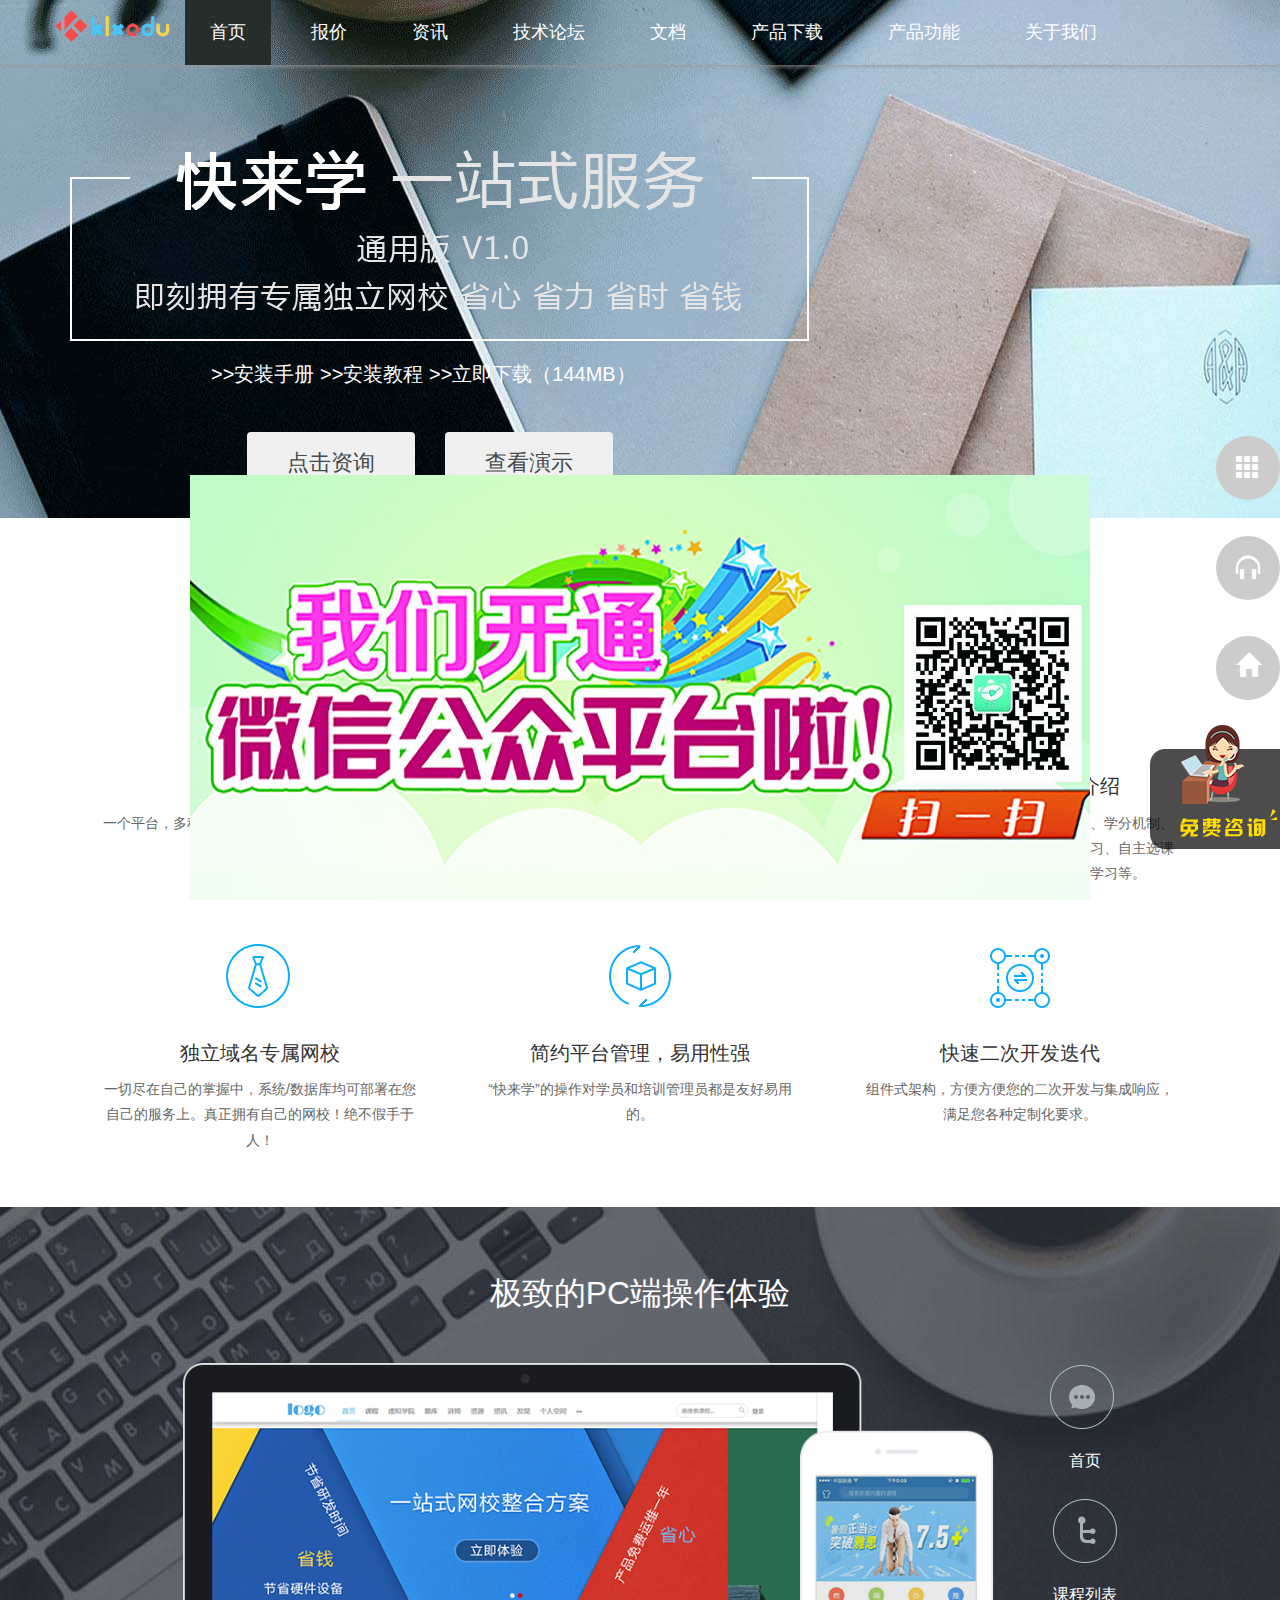
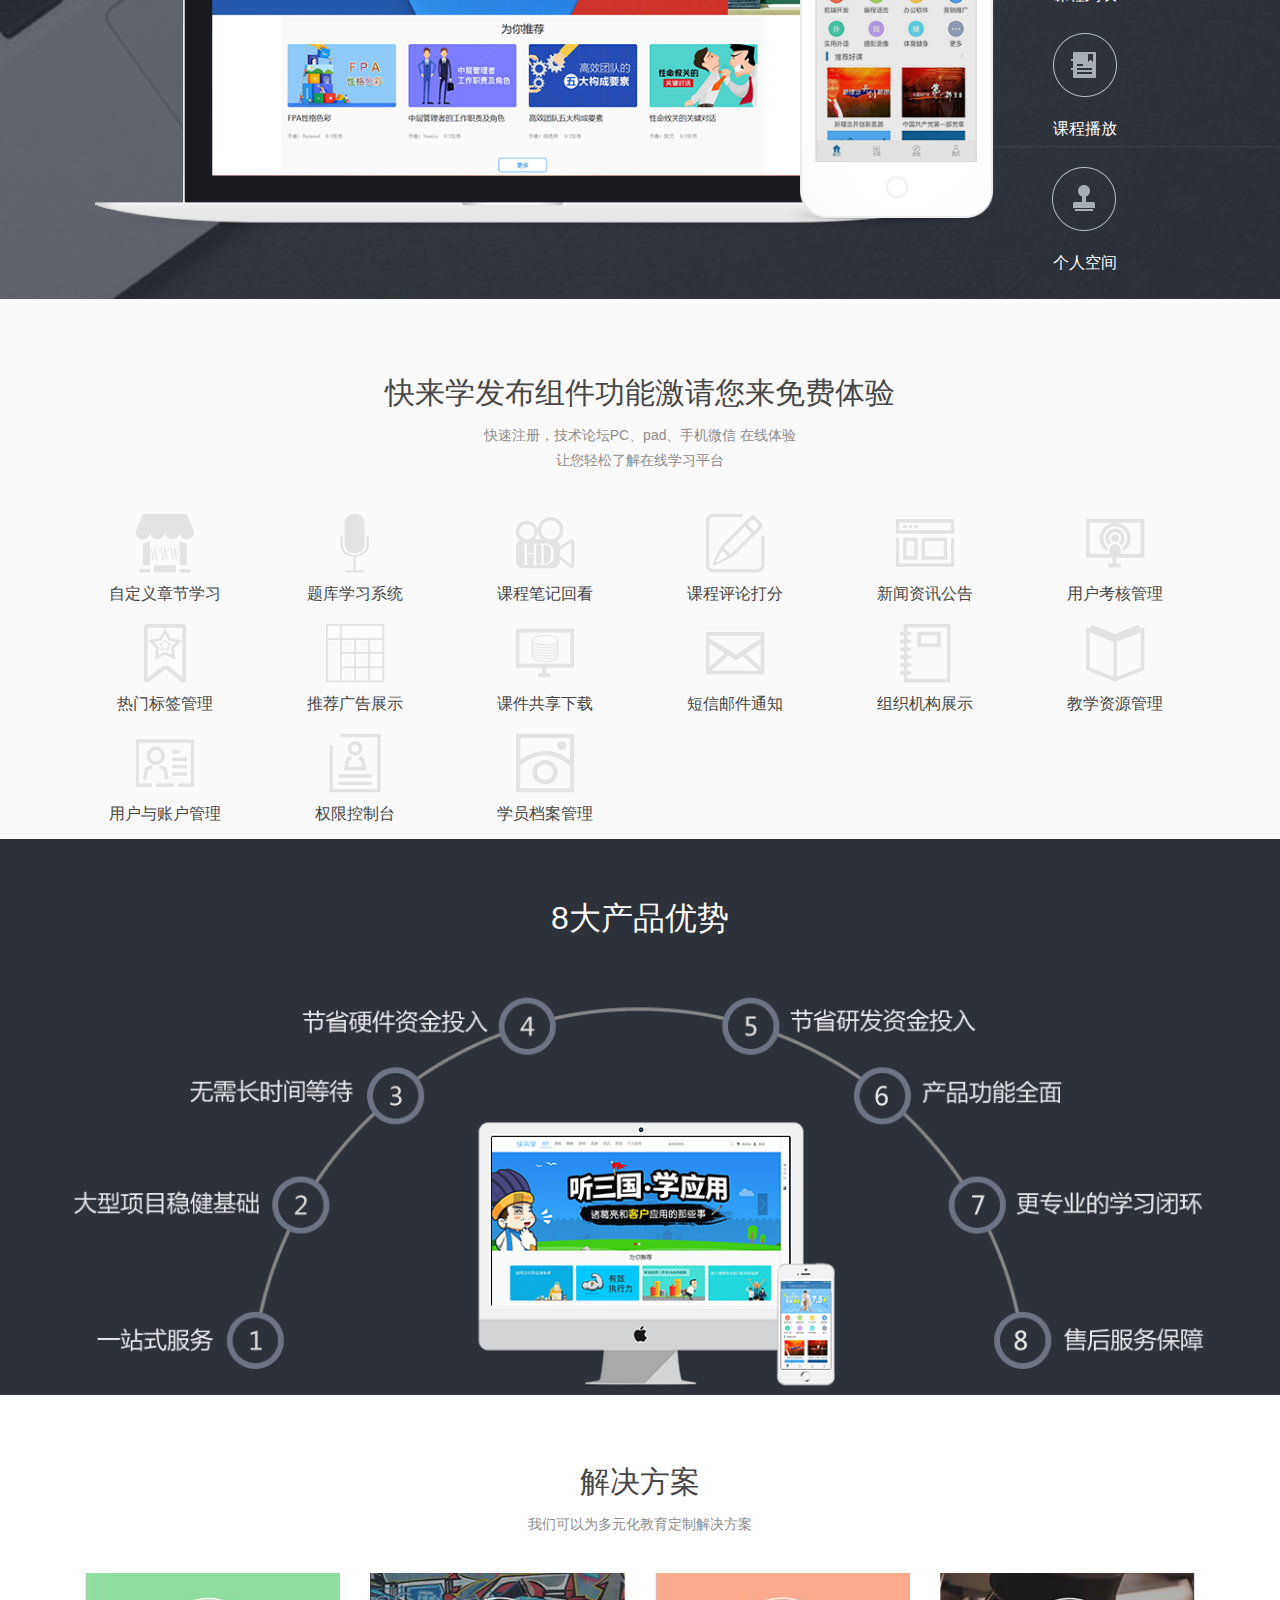
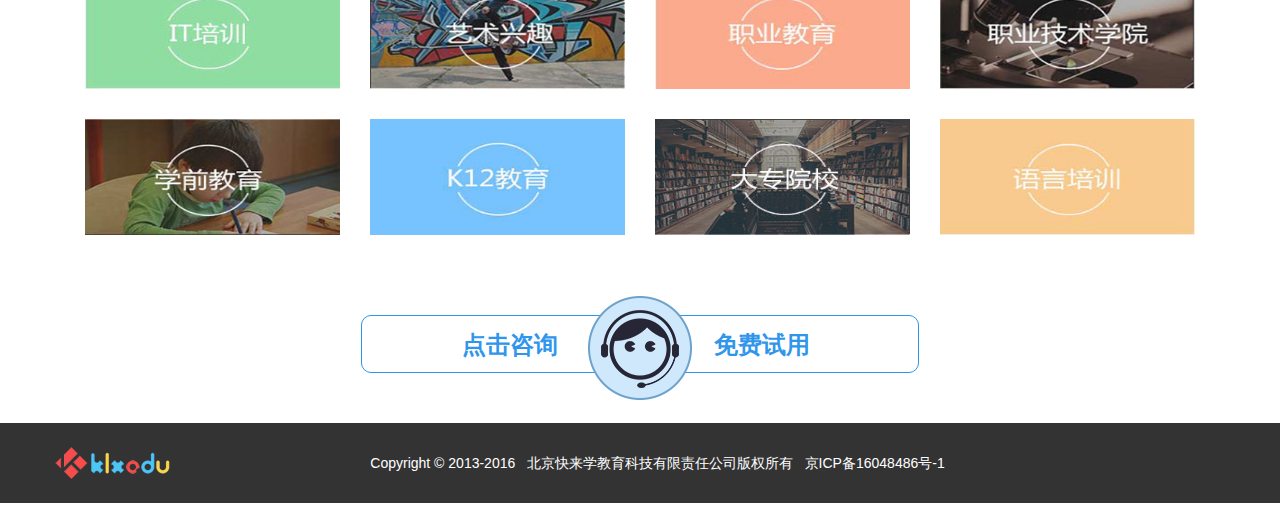
<file: index.html>
<!doctype html>
<html lang="en" style="font-size:20px">
<head>
    <meta charset="UTF-8">
    <title>快来学在线学习官网</title>
    <meta name="viewport" content="width=device-width,initial-scale=1,maximum-scale=1,user-scalable=no">
    <script src="bootstrap/js/jquery-3.1.1.min.js"></script>
    <script src="bootstrap/js/bootstrap.min.js"></script>
    <link rel="stylesheet" href="bootstrap/css/bootstrap.min.css">
    <link rel="stylesheet" href="css/index.css">
    <script src="js/index.js"></script>
    <!--[if lt IE 9]>
        <script src="html5shiv.min.js"></script>
    <![endif]-->
</head>
<body >
    <header>
        <div class="banner">
            <div class="container">                
                <div class="menu-banner"><img src="klxedu/menu-banner.png" alt=""></div>                
                <p>
                    <span class="menu-banner-words"><a href="#" class="menu-banner-words-a">&gt;&gt;安装手册</a><a href="#" class="menu-banner-words-a"> &gt;&gt;安装教程</a><a href="#" class="menu-banner-words-a"> &gt;&gt;立即下载（144MB）</a></span>
                </p>
                <p>
                   <a href="#" class="menu-banner-button-a menu-banner-button-aright">点击资询</a><a href="#" class="menu-banner-button-a">查看演示</a> 
                </p>
            </div>
        </div>
        <nav class="navbar navbar-default" id="navbar-default">
            <div class="container">            
            <div class="navbar-header" id="navbar-header">
                <button type="button" class="navbar-toggle collapsed header-collapsed " data-toggle="collapse" data-target="#header-adiv" >                
                    <span class="icon-bar"></span>
                    <span class="icon-bar"></span>
                    <span class="icon-bar"></span>
                </button>
                <a class="navbar-brand " href="#" id ="brand-a"></a>
            </div>
            <div class="collapse navbar-collapse " id="header-adiv">
              <ul class="nav navbar-nav"> 
                <li class="hidden-md hidden-lg hidden-ms visible-xs-block" style="background:'#333'"><a href="javascript:;"><img src="klxedu/logo-wint-01.png" alt=""></a></li>              
                <li class="navbar-nav-li active"><a href="#" class="navbar-nav-li-a">首页</a></li>   
                <li class="navbar-nav-li"><a href="./html/klx-price.html" class="navbar-nav-li-a">报价</a></li> 
                <li class="navbar-nav-li"><a href="http://cms.klxedu.com" class="navbar-nav-li-a">资讯</a></li>   
                <li class="navbar-nav-li"><a href="http://bbs.klxedu.com" class="navbar-nav-li-a">技术论坛</a></li>
                <li class="navbar-nav-li"><a href="#" class="navbar-nav-li-a">文档</a></li> 
                <li class="navbar-nav-li"><a href="./html/klx-download.html" class="navbar-nav-li-a">产品下载</a></li>  
                <li class="navbar-nav-li"><a href="./html/klx-function.html" class="navbar-nav-li-a">产品功能</a></li>   
                <li class="navbar-nav-li"><a href="./html/about us.html" class="navbar-nav-li-a">关于我们</a></li>  
              </ul>
            </div>
          </div>
        </nav>
    </header>
    <section>
        <p class="tese">产品功能特色</p>
        <div class="tese-xia">
            <div class="container">
                <div class="col-md-4 col-sm-4 col-xs-4">
                    <div class="fanzhuan-div">
                        <div class="fanzhuan-icon-div">
                            <a href="#" class="fanzhuan-icon fanzhuan-icon1"></a>
                        </div>
                        <div class="fanzhuan-name"><i class="fanzhuan-i">平台多终端响应</i></div>
                        <div class="fanzhuan-discription hidden-sm hidden-xs">一个平台，多种终端，技术论坛PC、手机、微信等多种终端场景。</div>
                    </div>
                </div>  
                <div class="col-md-4 col-sm-4 col-xs-4">
                    <div class="fanzhuan-div">
                        <div class="fanzhuan-icon-div">
                            <a href="#" class="fanzhuan-icon fanzhuan-icon2"></a>
                        </div>
                        <div class="fanzhuan-name"><i class="fanzhuan-i">课程上传</i></div>
                        <div class="fanzhuan-discription hidden-sm hidden-xs">课程上传可批量添加课程、章节，快速创建自己的内容体系一键选择课程可见范围，轻松方便</div>
                    </div>
                </div> 
                <div class="col-md-4 col-sm-4 col-xs-4">
                    <div class="fanzhuan-div">
                        <div class="fanzhuan-icon-div">
                            <a href="#" class="fanzhuan-icon fanzhuan-icon3"></a>
                        </div>
                        <div class="fanzhuan-name"><i class="fanzhuan-i">在线学习系统功能介绍</i></div>
                        <div class="fanzhuan-discription hidden-sm hidden-xs">技术论坛必修课、选修课、课后评价、学分机制、学分计划安排、学分排名，计划性学习、自主选课学习、购买选课学习、公开课式学习等。</div>
                    </div>
                </div> 
                <div class="col-md-4 col-sm-4 col-xs-4">
                    <div class="fanzhuan-div">
                        <div class="fanzhuan-icon-div">
                            <a href="#" class="fanzhuan-icon fanzhuan-icon4"></a>
                        </div>
                        <div class="fanzhuan-name"><i class="fanzhuan-i">独立域名专属网校</i></div>
                        <div class="fanzhuan-discription hidden-sm hidden-xs">一切尽在自己的掌握中，系统/数据库均可部署在您自己的服务上。真正拥有自己的网校！绝不假手于人！</div>
                    </div>
                </div> 
                <div class="col-md-4 col-sm-4 col-xs-4">
                    <div class="fanzhuan-div">
                        <div class="fanzhuan-icon-div">
                            <a href="#" class="fanzhuan-icon fanzhuan-icon5"></a>
                        </div>
                        <div class="fanzhuan-name"><i class="fanzhuan-i">简约平台管理，易用性强</i></div>
                        <div class="fanzhuan-discription hidden-sm hidden-xs">
                        “快来学”的操作对学员和培训管理员都是友好易用的。</div>
                    </div>
                </div> 
                <div class="col-md-4 col-sm-4 col-xs-4">
                    <div class="fanzhuan-div">
                        <div class="fanzhuan-icon-div">
                            <a href="#" class="fanzhuan-icon fanzhuan-icon6"></a>
                        </div>
                        <div class="fanzhuan-name"><i class="fanzhuan-i">快速二次开发迭代</i></div>
                        <div class="fanzhuan-discription hidden-sm hidden-xs">组件式架构，方便方便您的二次开发与集成响应，满足您各种定制化要求。</div>
                    </div>
                </div> 
            </div>
        </div>
        <div class="tiyan">
            <p class="tiyan-title">极致的PC端操作体验</p>
            <div class="tiyan-xia">
                <div class="container clearfix">
                    <div class="pagespcbg-right col-sm-2 col-xs-12 fr">
                        <ul class="pagespcbg-right-ul clearfix">
                            <li class="pagespcbg-right-ul-li col-xs-3 " id="pagespcbg-right-ul-li1">
                                <a href="javascript:;" class="pagespcbg-right-ul-a " id="pagespcbg-right-ul-a1"></a>
                                <em class="pagespcbg-right-ul-em">首页</em>
                            </li>
                            <li class="pagespcbg-right-ul-li col-xs-3 " id="pagespcbg-right-ul-li2">
                                <a href="javascript:;" class="pagespcbg-right-ul-a " id="pagespcbg-right-ul-a2"></a>
                                <em class="pagespcbg-right-ul-em">课程列表</em>
                            </li>
                            <li class="pagespcbg-right-ul-li col-xs-3 " id="pagespcbg-right-ul-li3">
                                <a href="javascript:;" class="pagespcbg-right-ul-a " id="pagespcbg-right-ul-a3"></a>
                                <em class="pagespcbg-right-ul-em ">课程播放</em>
                            </li>
                            <li class="pagespcbg-right-ul-li col-xs-3 " id="pagespcbg-right-ul-li4">
                                <a href="javascript:;" class="pagespcbg-right-ul-a " id="pagespcbg-right-ul-a4"></a>
                                <em class="pagespcbg-right-ul-em ">个人空间</em>
                            </li>
                        </ul>
                    </div>
                    <div class="pagespcbg-left col-sm-10 col-xs-12 fl">
                        <ul class="pagespcbg-left-ul">
                            <li><img src="klxedu/pagespcbg01.png" alt="" id="pagespcbg-left-ul-img"></li>
                        </ul>
                    </div>
                    

                </div>
            </div>
        </div>
        <div class="zujian">
            <div class="container">
                <div class="zujian-title-top">
                    <div class="zujian-animation" id="zujian-animation">
                        <div class="zujian-animation-title">快来学发布组件功能激请您来免费体验</div>
                        <div class="zujian-animation-smallTitle">快速注册，技术论坛PC、pad、手机微信 在线体验</div>
                        <div class="zujian-animation-smallTitle">让您轻松了解在线学习平台</div>
                    </div>
                </div>
                <ul class="zujian-bottom clearfix">
                   <li class="col-md-2 col-sm-4 col-xs-4 fl">
                       <a href="javascript:;" class="img-hover img-hover1"></a>
                       <p class="img-hover-p">自定义章节学习</p>
                   </li>
                   <li class="col-md-2 col-sm-4 col-xs-4 fl">
                       <a href="javascript:;" class="img-hover img-hover2"></a>
                       <p class="img-hover-p">题库学习系统</p>
                   </li>
                   <li class="col-md-2 col-sm-4 col-xs-4 fl">
                       <a href="javascript:;" class="img-hover img-hover3"></a>
                       <p class="img-hover-p">课程笔记回看</p>
                   </li>
                   <li class="col-md-2 col-sm-4 col-xs-4 fl">
                       <a href="javascript:;" class="img-hover img-hover4"></a>
                       <p class="img-hover-p">课程评论打分</p>
                   </li>
                   <li class="col-md-2 col-sm-4 col-xs-4 fl">
                       <a href="javascript:;" class="img-hover img-hover5"></a>
                       <p class="img-hover-p">新闻资讯公告</p>
                   </li>
                   <li class="col-md-2 col-sm-4 col-xs-4 fl">
                       <a href="javascript:;" class="img-hover img-hover6"></a>
                       <p class="img-hover-p">用户考核管理</p>
                   </li>  
                   <li class="col-md-2 col-sm-4 col-xs-4 fl">
                       <a href="javascript:;" class="img-hover img-hover7"></a>
                       <p class="img-hover-p">热门标签管理</p>
                   </li>
                   <li class="col-md-2 col-sm-4 col-xs-4 fl">
                       <a href="javascript:;" class="img-hover img-hover8"></a>
                       <p class="img-hover-p">推荐广告展示</p>
                   </li>
                   <li class="col-md-2 col-sm-4 col-xs-4 fl">
                       <a href="javascript:;" class="img-hover img-hover9"></a>
                       <p class="img-hover-p">课件共享下载</p>
                   </li>
                   <li class="col-md-2 col-sm-4 col-xs-4 fl">
                       <a href="javascript:;" class="img-hover img-hover10"></a>
                       <p class="img-hover-p">短信邮件通知</p>
                   </li>
                   <li class="col-md-2 col-sm-4 col-xs-4 fl">
                       <a href="javascript:;" class="img-hover img-hover11"></a>
                       <p class="img-hover-p">组织机构展示</p>
                   </li>
                   <li class="col-md-2 col-sm-4 col-xs-4 fl">
                       <a href="javascript:;" class="img-hover img-hover12"></a>
                       <p class="img-hover-p">教学资源管理</p>
                   </li> 
                    <li class="col-md-2 col-sm-4 col-xs-4 fl">
                       <a href="javascript:;" class="img-hover img-hover13"></a>
                       <p class="img-hover-p">用户与账户管理</p>
                   </li>
                   <li class="col-md-2 col-sm-4 col-xs-4 fl">
                       <a href="javascript:;" class="img-hover img-hover14"></a>
                       <p class="img-hover-p">权限控制台</p>
                   </li>
                   <li class="col-md-2 col-sm-4 col-xs-4 fl">
                       <a href="javascript:;" class="img-hover img-hover15"></a>
                       <p class="img-hover-p">学员档案管理</p>
                   </li>
                </ul>
            </div>
        </div>
        <div class="youshi">
            <div class="container">
                <p class="tese youshi-title">8大产品优势</p> 
                <img src="klxedu/menu_tage.png" alt="" class="youshi-img">         
                
            </div>   
        </div>
        <div class="fangan">
            <div class="container">
                <div class="zujian-title-top">
                    <div class="zujian-animation" id="zujian-animation">
                        <div class="zujian-animation-title">解决方案</div>
                        <div class="zujian-animation-smallTitle">我们可以为多元化教育定制解决方案</div>
                    </div>
                </div>
                <ul class="fangan-bottom clearfix">
                  <li class="col-md-3 col-sm-4 col-xs-6 fl"><img src="klxedu/l_05.jpg" alt="IT培训" class="fangan-bottom-img"></li>
                  <li class="col-md-3 col-sm-4 col-xs-6 fl"><img src="klxedu/l_07.jpg" alt="艺术兴趣" class="fangan-bottom-img"></li>
                  <li class="col-md-3 col-sm-4 col-xs-6 fl"><img src="klxedu/l_08.jpg" alt="职业教育" class="fangan-bottom-img"></li>
                  <li class="col-md-3 col-sm-4 col-xs-6 fl"><img src="klxedu/l_06.jpg" alt="职业技术学院" class="fangan-bottom-img"></li>
                  <li class="col-md-3 col-sm-4 col-xs-6 fl"><img src="klxedu/l_01.jpg" alt="学前教育" class="fangan-bottom-img"></li>
                  <li class="col-md-3 col-sm-4 col-xs-6 fl"><img src="klxedu/l_03.jpg" alt="K12教育" class="fangan-bottom-img"></li>
                  <li class="col-md-3 col-sm-4 col-xs-6 fl"><img src="klxedu/l_02.jpg" alt="大专院校" class="fangan-bottom-img"></li>
                  <li class="col-md-3 col-sm-4 col-xs-6 fl"><img src="klxedu/l_04.jpg" alt="语言培训" class="fangan-bottom-img"></li>
                </ul>
                <div class="zixunshiyong">
                  <a href="javascript:;" class="zixunshiyong-a zixunshiyong-aleft">点击咨询</a>
                  <img src="klxedu/ic-zx-ico.png" alt="" class="zixunshiyong-img">
                  <a href="javascript:;" class="zixunshiyong-a zixunshiyong-aright">免费试用</a>
                </div>
            </div>
        </div>
    </section>
    <footer>
      <div class="container">
        <div class="row">
          <a href="javascript:;" class="footer-imga col-md-2">快来学</a>
          <div class="col-md-10 footer-words">
          Copyright © 2013-2016 &nbsp;<a href="javascript:;">  北京快来学教育科技有限责任公司</a>版权所有 &nbsp;&nbsp;京ICP备16048486号-1</div>
        </div>
      </div>
    </footer>
    <img src="klxedu/wqerqwrq.jpg" alt="" id="wqerqwrq">
    <img src="klxedu/qweqwe.jpg" alt="" id="qweqwe">
    <img src="klxedu/add-header.png" alt="" id="add-header" class="hidden-xs">
    <div class="rightfixed hidden-xs rightfixed1" >
      <a href="javascript:;" class="weixin hidden-xs">
        <span class="glyphicon glyphicon-th" ></span>
      </a>
      <div class="weixin-leftbox leftbox ">
        <div class="leftbox1 "><img src="klxedu/wechat02.jpg" alt=""></div>
        <div class="leftbox2 "></div>
      </div>
    </div>
    <div class="rightfixed hidden-xs rightfixed2">
      <a href="javascript:;" class="kefu hidden-xs">
        <span class="glyphicon glyphicon-headphones" ></span>
      </a>
      <div class="kefu-leftbox leftbox ">
        <div class="leftbox1 ">
          <dl>
            <dt><i></i>电话客服</dt>
            <dd><i></i>工作时间：9:00-18:00</dd>
            <dd><i></i>总部：010-68417705</dd>
            <dd><i></i>北京：010-68417705</dd>
            <dd><i></i>邮箱：<span>kuailaixue@126.com</span></dd>
          </dl>
        </div>
        <div class="leftbox2 "></div>
      </div>
    </div>
    <div class="rightfixed hidden-xs">
      <a href="javascript:;" class="home hidden-xs">
        <span class="glyphicon glyphicon-home" ></span>
      </a>
    </div>

</body>
</html>
</file>
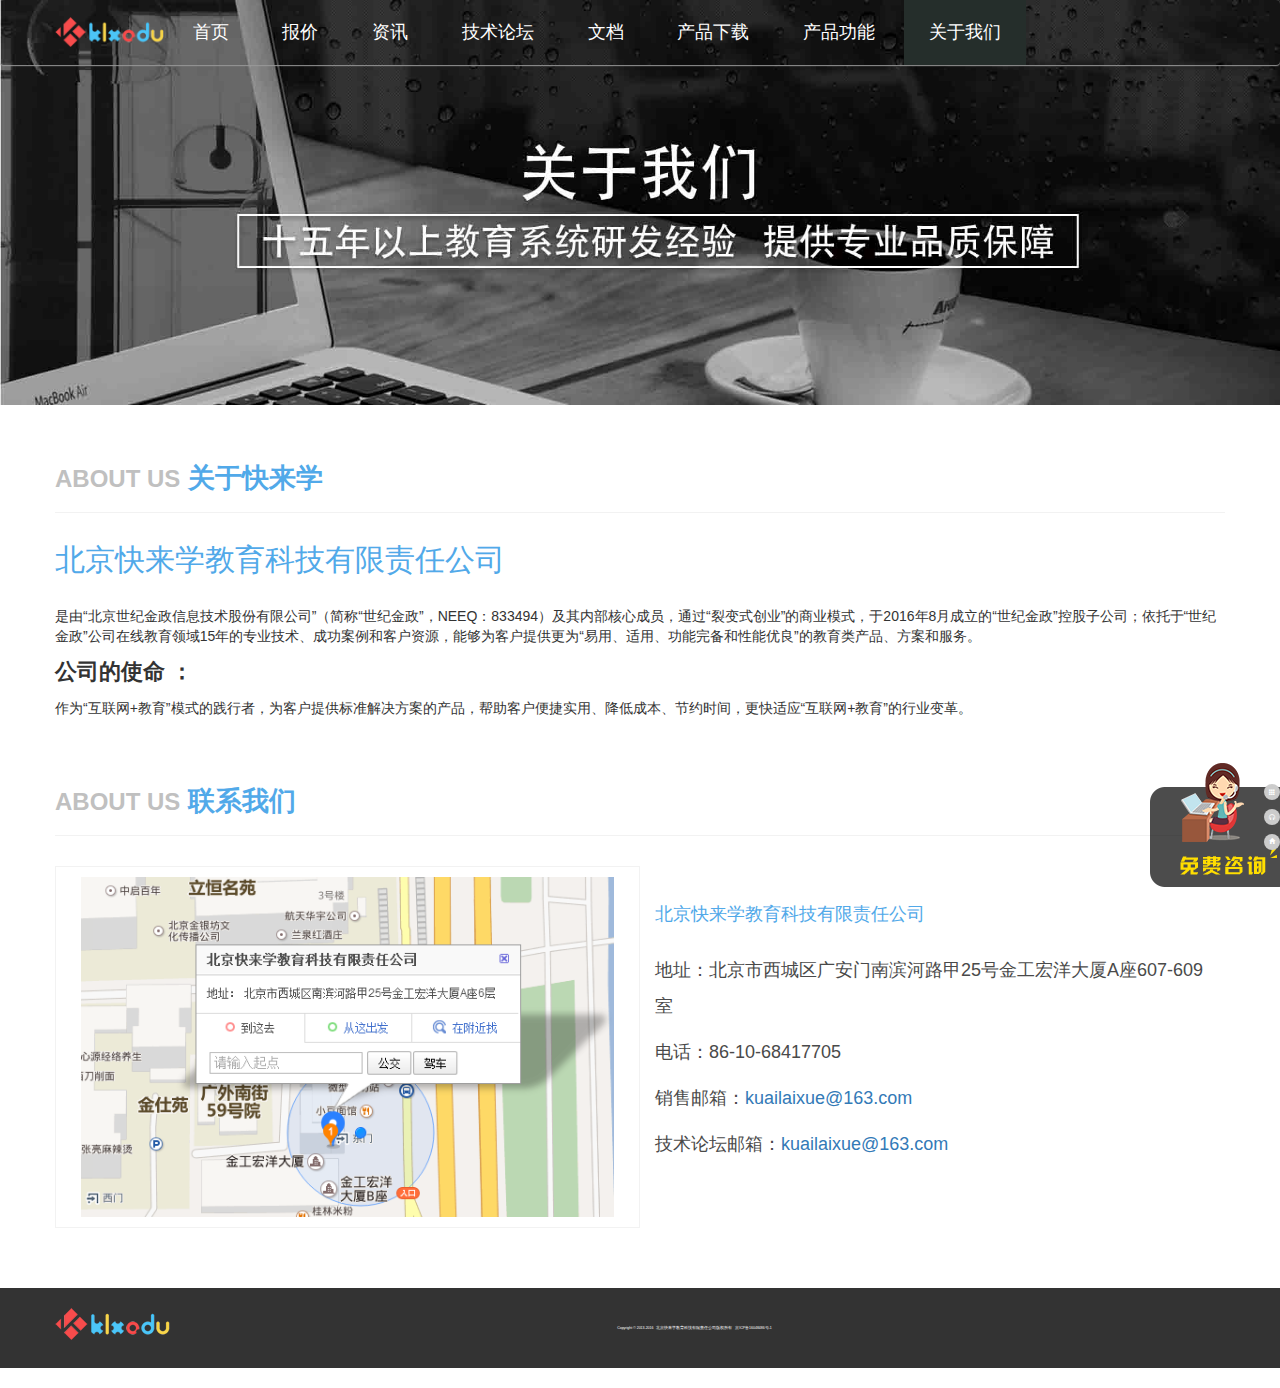
<file: html/about us.html>
<!doctype html>
<html lang="en" style="font-size:20px">
<head>
    <meta charset="UTF-8">
    <title>快来学在线学习官网</title>
    <meta name="viewport" content="width=device-width,initial-scale=1,maximum-scale=1,user-scalable=no">
    <script src="../bootstrap/js/jquery-3.1.1.min.js"></script>
    <script src="../bootstrap/js/bootstrap.min.js"></script>
    <link rel="stylesheet" href="../bootstrap/css/bootstrap.min.css">
    <link rel="stylesheet" href="../css/index.css">
    <script src="../js/aboutus.js"></script>
    <!--[if lt IE 9]>
        <script src="html5shiv.min.js"></script>
    <![endif]-->
</head>
<body >
    <header>
        <div class="banner1">           
        </div>
        <nav class="navbar navbar-default" id="navbar-default">
            <div class="container">            
            <div class="navbar-header" id="navbar-header">
                <button type="button" class="navbar-toggle collapsed header-collapsed " data-toggle="collapse" data-target="#header-adiv" >                
                    <span class="icon-bar"></span>
                    <span class="icon-bar"></span>
                    <span class="icon-bar"></span>
                </button>
                <a class="navbar-brand navbar-brand2 " href="#" id ="brand-a"></a>
            </div>
            <div class="collapse navbar-collapse " id="header-adiv">
              <ul class="nav navbar-nav"> 
                <li class="hidden-md hidden-lg hidden-ms visible-xs-block" style="background:'#333'"><a href="javascript:;"><img src="klxedu/logo-wint-01.png" alt=""></a></li>              
                <li class="navbar-nav-li "><a href="../index.html" class="navbar-nav-li-a">首页</a></li>   
                <li class="navbar-nav-li"><a href="klx-price.html" class="navbar-nav-li-a">报价</a></li> 
                <li class="navbar-nav-li"><a href="http://cms.klxedu.com" class="navbar-nav-li-a">资讯</a></li>   
                <li class="navbar-nav-li"><a href="http://bbs.klxedu.com" class="navbar-nav-li-a">技术论坛</a></li>
                <li class="navbar-nav-li"><a href="#" class="navbar-nav-li-a">文档</a></li> 
                <li class="navbar-nav-li"><a href="klx-download.html" class="navbar-nav-li-a">产品下载</a></li>  
                <li class="navbar-nav-li"><a href="klx-function.html" class="navbar-nav-li-a">产品功能</a></li>   
                <li class="navbar-nav-li active"><a href="#" class="navbar-nav-li-a">关于我们</a></li>  
              </ul>
            </div>
          </div>
        </nav>
    </header>
    <section>
        <div class="container">
          <div class="row">
            <div class="about-us-top">
              <h2 class="about-us-title">
                <span class="about-us-title-span">ABOUT US</span>
                关于快来学
              </h2>
            </div>
            <div class="about-us-content-title">
              <h2>北京快来学教育科技有限责任公司</h2>
            </div>
            <p class="about-us-content">
              是由“北京世纪金政信息技术股份有限公司”（简称“世纪金政”，NEEQ：833494）及其内部核心成员，通过“裂变式创业”的商业模式，于2016年8月成立的“世纪金政”控股子公司；依托于“世纪金政”公司在线教育领域15年的专业技术、成功案例和客户资源，能够为客户提供更为“易用、适用、功能完备和性能优良”的教育类产品、方案和服务。
            </p>
            <p class="about-us-small-title">
              公司的使命 ：
            </p>
            <p>
            作为“互联网+教育”模式的践行者，为客户提供标准解决方案的产品，帮助客户便捷实用、降低成本、节约时间，更快适应“互联网+教育”的行业变革。
            </p>
            <div class="about-us-top">
              <h2 class="about-us-title">
                <span class="about-us-title-span">ABOUT US</span>
                联系我们
              </h2>
            </div>
            <div class="about-us-content2">
              <div class="about-us-picdiv col-md-6 col-xs-12">
                <img src="klxedu/company-map.png" alt="" class="about-us-pic">
              </div>
              <div class="about-us-companydetail col-md-6 col-xs-12">
                <h4 class="about-us-h4">北京快来学教育科技有限责任公司</h4>
                <p class="about-us-p">地址：北京市西城区广安门南滨河路甲25号金工宏洋大厦A座607-609室</p>
                <p class="about-us-p">电话：86-10-68417705</p>
                <p class="about-us-p">销售邮箱：<a href="javascript:;">kuailaixue@163.com</a></p>
                <p class="about-us-p">技术论坛邮箱：<a href="javascript:;">kuailaixue@163.com</a></p>
              </div>
            </div> 

          </div>
        </div>
    </section>
    <div class="space-60"></div>
    <footer style="height:80px;line-height:80px">
      <div class="container">
        <div class="row">
          <a href="javascript:;" class="footer-imga col-md-2" style="width:152px;height:40px;margin-top:20px">快来学</a>
          <div class="col-md-10 footer-words">
          Copyright © 2013-2016 &nbsp;<a href="javascript:;">  北京快来学教育科技有限责任公司</a>版权所有 &nbsp;&nbsp;京ICP备16048486号-1</div>
        </div>
      </div>
    </footer>
    <img src="klxedu/add-header.png" alt="" id="add-header" class="hidden-xs">
    <div class="rightfixed hidden-xs rightfixed1" >
      <a href="javascript:;" class="weixin hidden-xs">
        <span class="glyphicon glyphicon-th" ></span>
      </a>
      <div class="weixin-leftbox leftbox ">
        <div class="leftbox1 "><img src="klxedu/wechat02.jpg" alt=""></div>
        <div class="leftbox2 "></div>
      </div>
    </div>
    <div class="rightfixed hidden-xs rightfixed2">
      <a href="javascript:;" class="kefu hidden-xs">
        <span class="glyphicon glyphicon-headphones" ></span>
      </a>
      <div class="kefu-leftbox leftbox ">
        <div class="leftbox1 ">
          <dl>
            <dt><i></i>电话客服</dt>
            <dd><i></i>工作时间：9:00-18:00</dd>
            <dd><i></i>总部：010-68417705</dd>
            <dd><i></i>北京：010-68417705</dd>
            <dd><i></i>邮箱：<span>kuailaixue@126.com</span></dd>
          </dl>
        </div>
        <div class="leftbox2 "></div>
      </div>
    </div>
    <div class="rightfixed hidden-xs">
      <a href="javascript:;" class="home hidden-xs">
        <span class="glyphicon glyphicon-home" ></span>
      </a>
    </div>

</body>
</html>
</file>
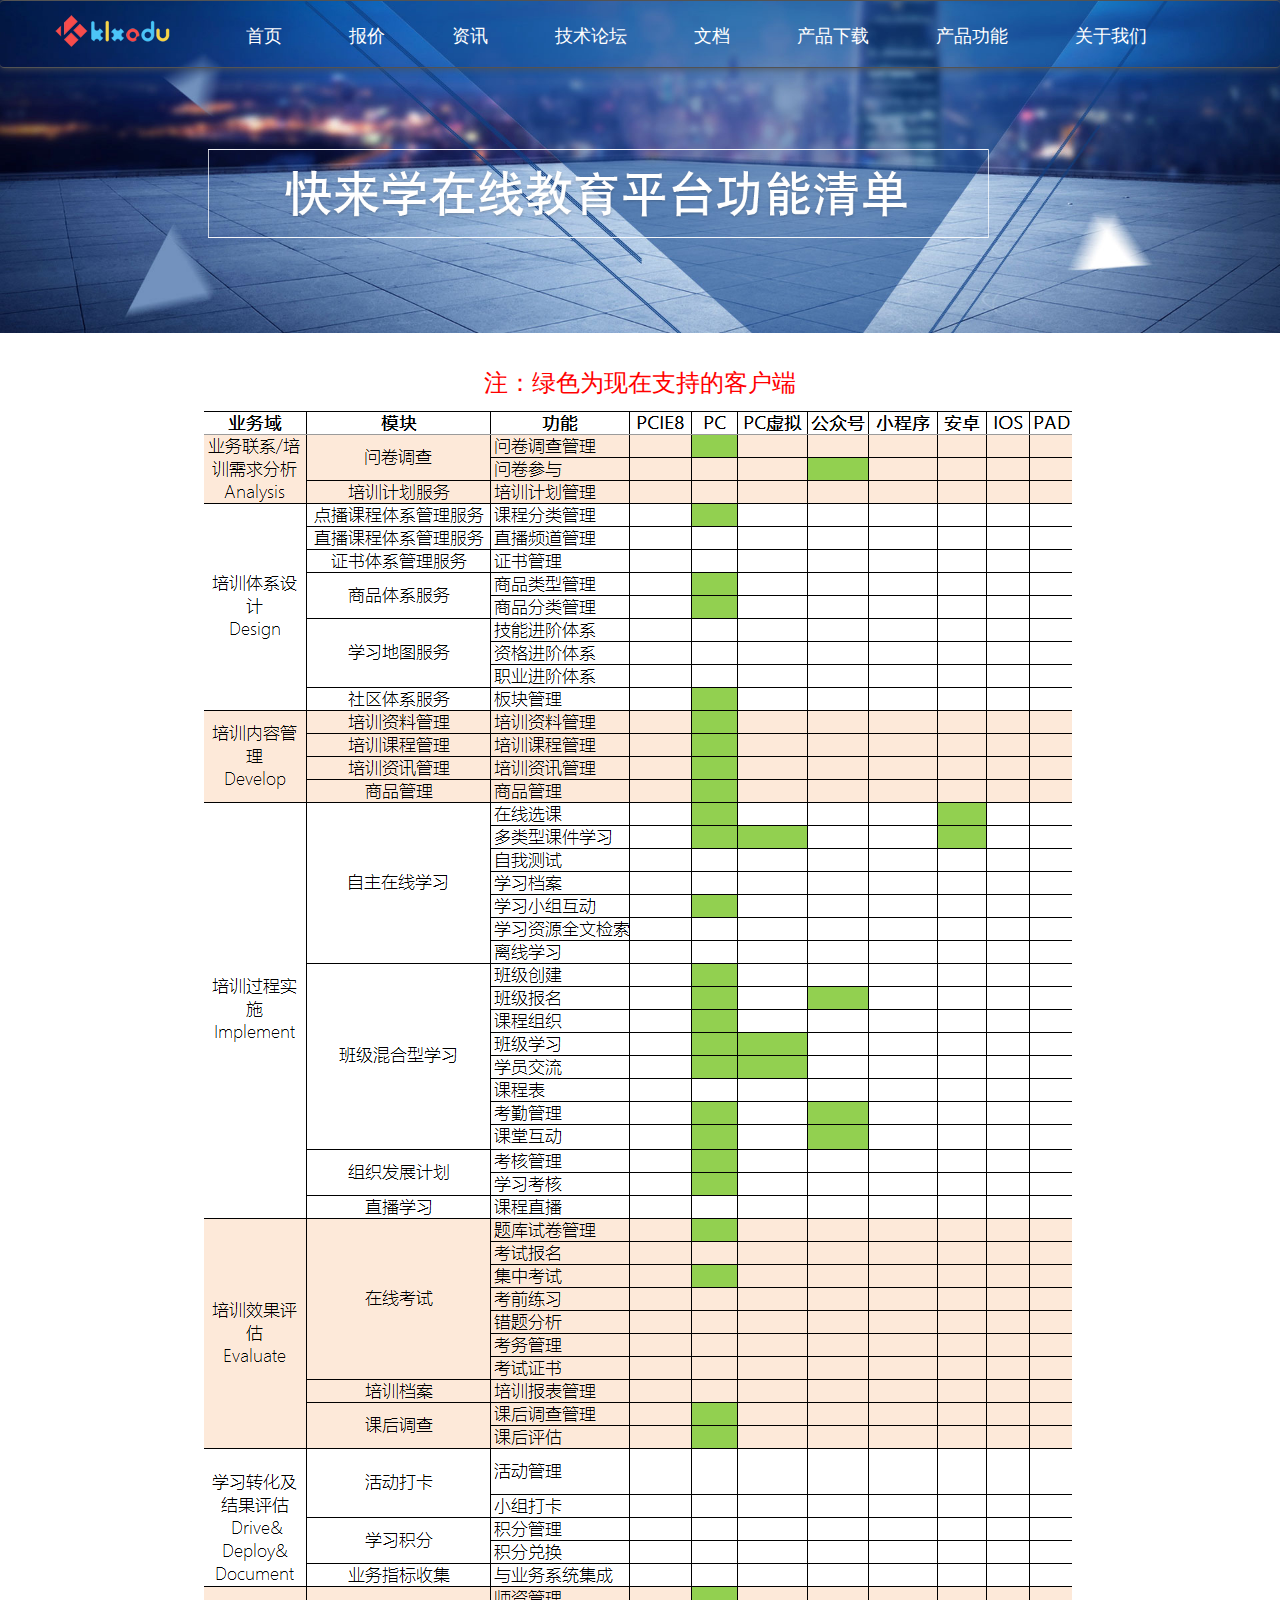
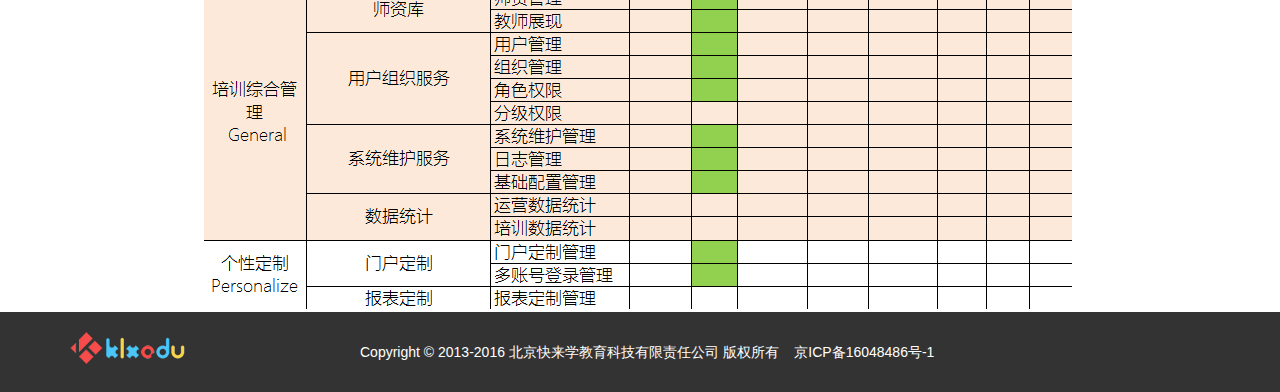
<file: html/klx-function.html>
<!DOCTYPE html>
<html>
<head>
	<meta charset="utf-8">
	<title文档></title>
	<meta charset="utf-8">
	<meta name="viewport" content="width=device-width,initial-scale=1,maximum-scale=1,user-scalable=no">
    <meta name="apple-mobile-web-app-capable" content="yes">
	<title>快来学在线学习官网</title>
	<link rel="stylesheet" type="text/css" href="../css/base.css">
	<link rel="stylesheet" type="text/css" href="../css/bootstrap.css">
	<link rel="stylesheet" type="text/css" href="../css/cpgn.css">
	<script type="text/javascript" src="../js/jQuery-3.1.0.js"></script>
	<script type="text/javascript" src="../js/bootstrap.js"></script>
	<script type="text/javascript">
		window.onload=window.onresize=function(){
			document.documentElement.style.fontSize=document.documentElement.clientWidth*20/320+'px';
		}
		$(window).resize(function(){
		// var W = $('.img1').outerWidth();
		var D = $('.middle').outerWidth();
		var D2 = $('.middle2').outerWidth();
		var wD=$(window).width();

		 if(wD<=618){
		 	$('.middle2').css('display','block');
		 	$('.middle').css('display','none');
		 	$('.img2').attr('width','100%');

		 }else{
		 	$('.middle').css('display','block');
		 	$('.middle2').css('display','none')
		 	$('.img1').attr('width','100%');


		 }
		 	 	
		 	
		})

	</script>
</head>
<body style="overflow-x:hidden;">
	<div class="top-nav">
		<nav class="navbar navbar-default">
	    <div class="container" style="height:66px">
		    <!-- Brand and toggle get grouped for better mobile display -->
		    <div class="navbar-header">
		      <button type="button" class="navbar-toggle collapsed pull-right c-button" data-toggle="collapse" data-target="#bs-example-navbar-collapse-1" aria-expanded="false">
		        <span class="sr-only">Toggle navigation</span>
		        <span class="icon-bar"></span>
		        <span class="icon-bar"></span>
		        <span class="icon-bar"></span>
		      </button>
		      <a class="navbar-brand" href="#"><img src="images/logo-wint.png"></a>
		    </div>

		    <!-- Collect the nav links, forms, and other content for toggling -->
		    <div class="collapse navbar-collapse" id="bs-example-navbar-collapse-1">
		      <ul class="nav navbar-nav">
		      	<li class="brand1"><a href="#"><img src="images/logo-wint.png"></a></li>
		        <li class="active1"><a href="../index.html">首页 <span class="sr-only">(current)</span></a></li>
		        <li><a href="klx-price.html">报价 <span class="sr-only">(current)</span></a></li>
		        <li><a href="http://cms.klxedu.com">资讯</a></li>
		        <li><a href="http://bbs.klxedu.com">技术论坛</a></li>
		        <li><a href="#">文档</a></li>
		        <li><a href="klx-download.html">产品下载</a></li>
		        <li><a href="#">产品功能</a></li>
		        <li><a href="about us.html">关于我们</a></li>     	
		      </ul>
		    </div><!-- /.navbar-collapse -->
	    </div><!-- /.container-fluid -->
		</nav>
	</div>
	<div class="middle">
			<p class="p1">注：绿色为现在支持的客户端</p>
			<img src="images/feature-list.png" class="img1">
	</div>
	<div class="middle2">
				<p>实现情况: 8>pcIE8、P>PC、V>PC虚拟、W>公众号、X>小程序、A>安卓、l>ios、D>PAD</p>
				<p>注：黑色为现在支持的客户端</p>
				<img src="images/app-list.png" class="img2">
	</div>
	
	<footer>
			<div class="container">
				<div class="row col-md clear-fix">
					<span class="fl col-lg-2 col-md-2 col-xs-12"></span>
					<div class="text fl col-lg-8 col-md-8 col-xs-8">Copyright © 2013-2016 <a href="javascript:;"> 北京快来学教育科技有限责任公司</a> 版权所有 &nbsp;&nbsp;&nbsp;京ICP备16048486号-1</div>
				</div>
			</div>
	</footer>

</body>
</html>
</file>
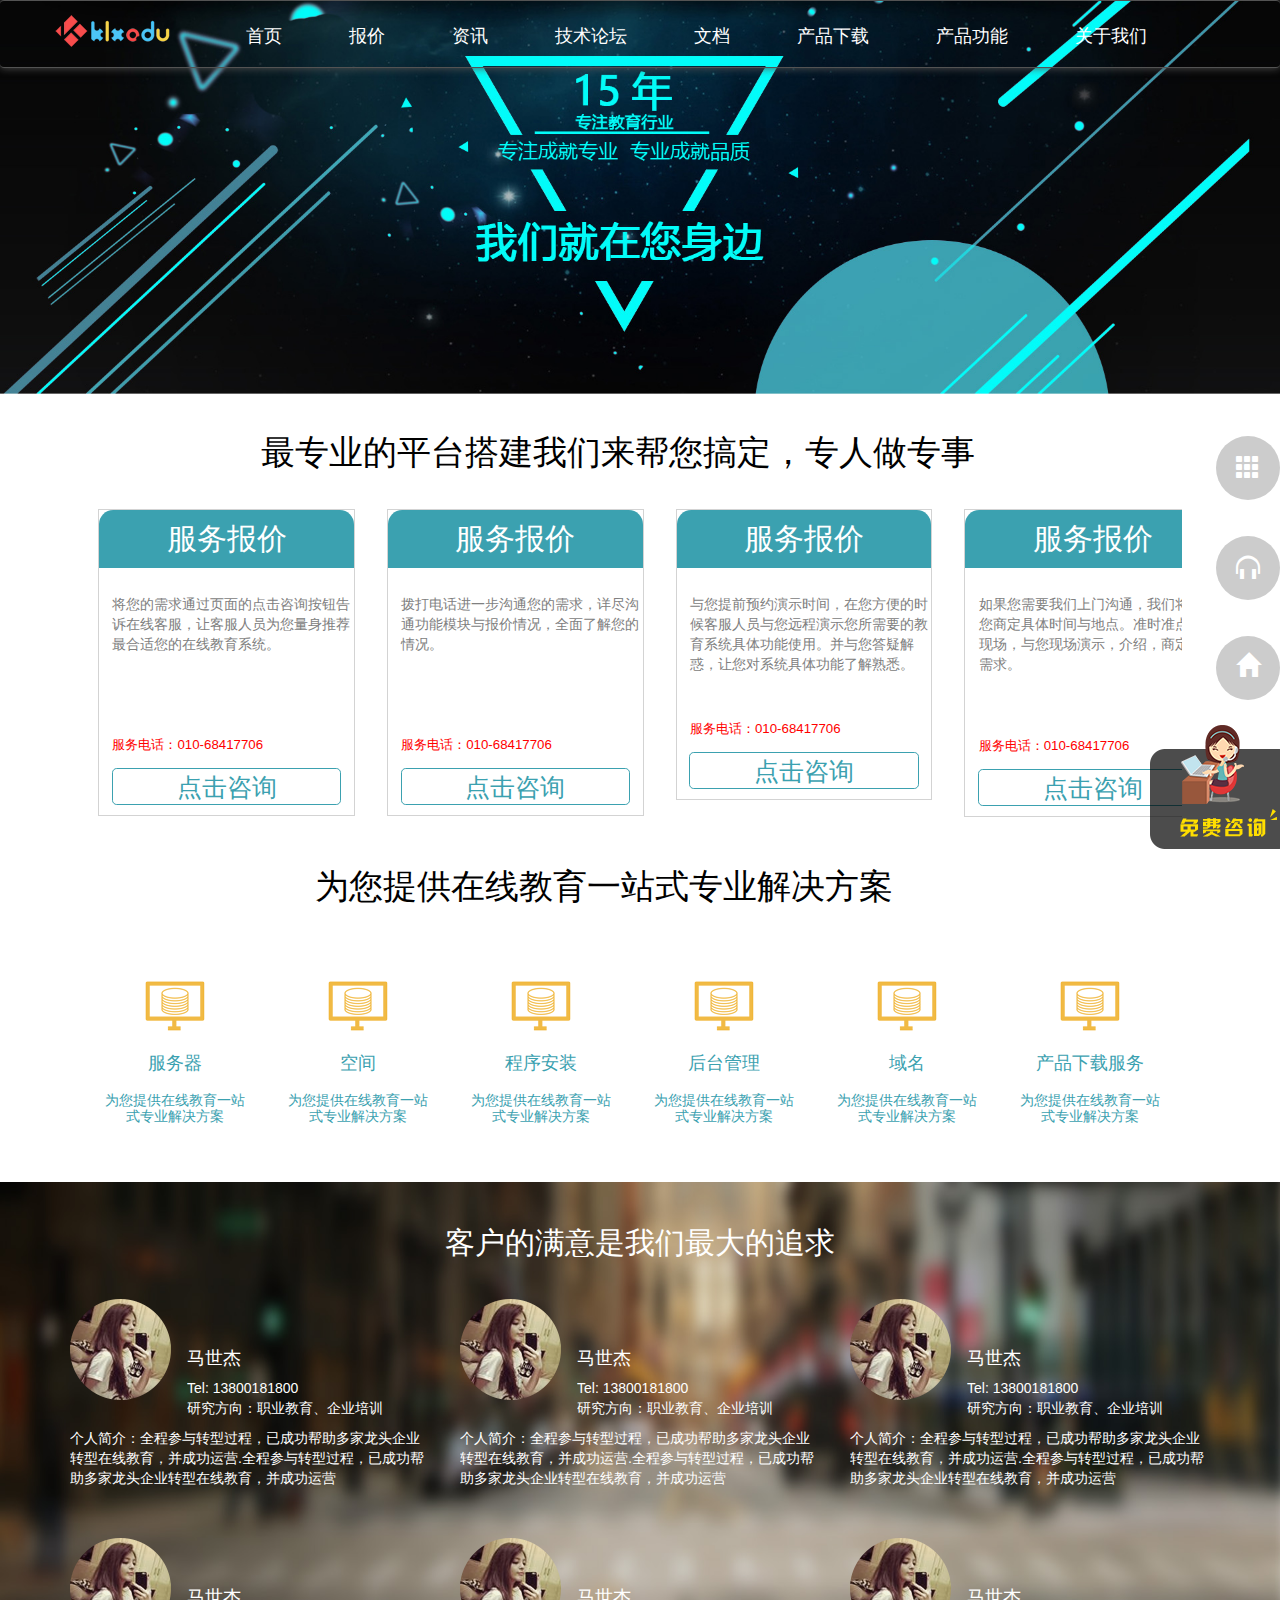
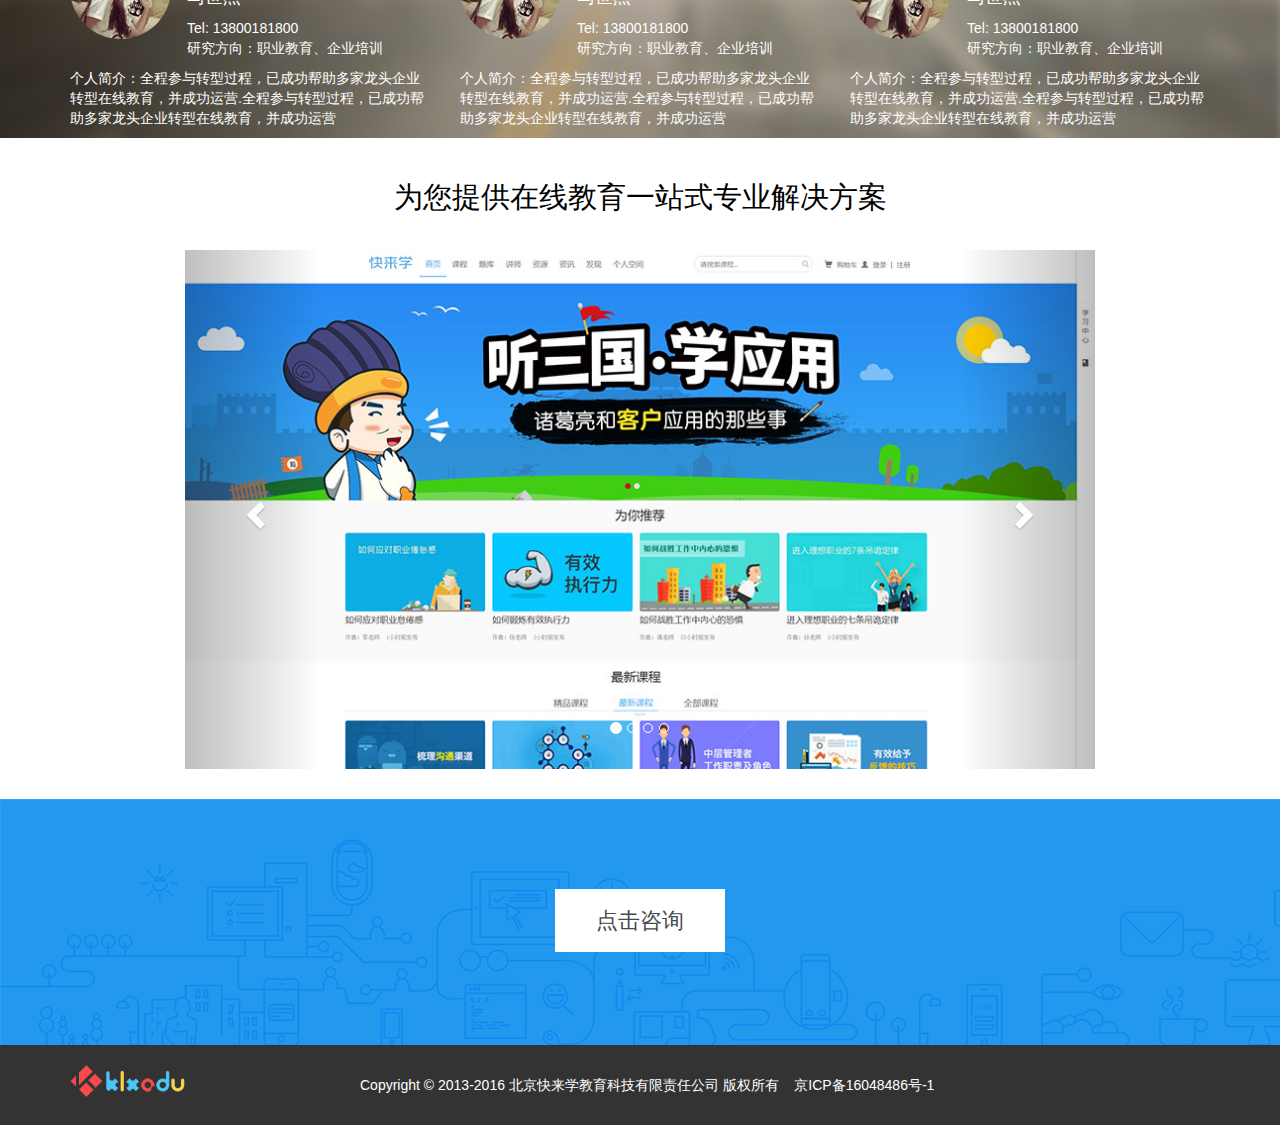
<file: html/klx-price.html>
<!DOCTYPE html>
<html>
<head>
	<meta charset="utf-8">
	<meta name="viewport" content="width=device-width,initial-scale=1,maximum-scale=1,user-scalable=no">
    <meta name="apple-mobile-web-app-capable" content="yes">
	<title>快来学在线学习官网</title>
	<link rel="stylesheet" type="text/css" href="../css/base.css">
	<link rel="stylesheet" type="text/css" href="../css/bootstrap.css">
	<link rel="stylesheet" type="text/css" href="../css/baojia.css">
	<link rel="stylesheet" href="../css/index-01.css">
	<script type="text/javascript" src="../js/jQuery-3.1.0.js"></script>
	<script type="text/javascript" src="../js/bootstrap.js"></script>
	<script type="text/javascript" src="../js/baojia.js"></script>
	<script src="../js/index.js"></script>
	<script type="text/javascript">
		window.onload=window.onresize=function(){
			document.documentElement.style.fontSize=document.documentElement.clientWidth*20/320+'px';
		}
	</script>
</head>
<body>
	<div class="top-nav">
		<nav class="navbar navbar-default">
	    <div class="container" style="height:66px">
		    <!-- Brand and toggle get grouped for better mobile display -->
		    <div class="navbar-header">
		      <button type="button" class="navbar-toggle collapsed pull-right c-button" data-toggle="collapse" data-target="#bs-example-navbar-collapse-1" aria-expanded="false">
		        <span class="sr-only">Toggle navigation</span>
		        <span class="icon-bar"></span>
		        <span class="icon-bar"></span>
		        <span class="icon-bar"></span>
		      </button>
		      <a class="navbar-brand" href="#"><img src="images/logo-wint.png"></a>
		    </div>

		    <!-- Collect the nav links, forms, and other content for toggling -->
		    <div class="collapse navbar-collapse" id="bs-example-navbar-collapse-1">
		      <ul class="nav navbar-nav">
		      	<li class="brand1"><a href="#"><img src="images/logo-wint.png"></a></li>
		        <li class="active1"><a href="../index.html">首页 <span class="sr-only">(current)</span></a></li>
		        <li><a href="#">报价 <span class="sr-only">(current)</span></a></li>
		        <li><a href="http://cms.klxedu.com">资讯</a></li>
		        <li><a href="http://bbs.klxedu.com">技术论坛</a></li>
		        <li><a href="#">文档</a></li>
		        <li><a href="klx-download.html">产品下载</a></li>
		        <li><a href="klx-function.html">产品功能</a></li>
		        <li><a href="about us.html">关于我们</a></li>     	
		      </ul>
		    </div><!-- /.navbar-collapse -->
	    </div><!-- /.container-fluid -->
		</nav>
	</div>
	<div class="middle">
		<div class="middle1">
			<div class="middle1-top">
				<h1>最专业的平台搭建我们来帮您搞定，专人做专事</h1>
				<div class="container">
					<ul class="row">
						<li class="col-md-3 col-sm-6 col-xs-12">
							<div class="left">
								<div class="middle1-top-li-top">
									<h2>服务报价</h2>
								</div>
								<p>将您的需求通过页面的点击咨询按钮告诉在线客服，让客服人员为您量身推荐最合适您的在线教育系统。</p>
								<span>服务电话：010-68417706</span>
								<div class="middle1-top-li-top1">
									<a href="javascript:;"><h4>点击咨询</h4></a>
								</div>
							</div>
						</li>
						<li class="col-md-3 col-sm-6 col-xs-12">
							<div class="left">
								<div class="middle1-top-li-top">
									<h2>服务报价</h2>
								</div>
								<p>拨打电话进一步沟通您的需求，详尽沟通功能模块与报价情况，全面了解您的情况。</p>
								<span class="span0">服务电话：010-68417706</span>
								<div class="middle1-top-li-top1">
									<a href="javascript:;"><h4>点击咨询</h4></a>
								</div>
							</div>
						</li>
						<li class="col-md-3 col-sm-6 col-xs-12">
							<div class="left">
								<div class="middle1-top-li-top">
									<h2>服务报价</h2>
								</div>
								<p>与您提前预约演示时间，在您方便的时候客服人员与您远程演示您所需要的教育系统具体功能使用。并与您答疑解惑，让您对系统具体功能了解熟悉。</p>
								<span class="span1 span3">服务电话：010-68417706</span>
								<div class="middle1-top-li-top1">
									<a href="javascript:;"><h4>点击咨询</h4></a>
								</div>
							</div>
						</li>
						<li class="service-right col-md-3 col-sm-6 col-xs-12">
							<div class="left">
								<div class="middle1-top-li-top">
									<h2>服务报价</h2>
								</div>
								<p>如果您需要我们上门沟通，我们将会与您商定具体时间与地点。准时准点到达现场，与您现场演示，介绍，商定您的需求。</p>
								<span class="span1 span2">服务电话：010-68417706</span>
								<div class="middle1-top-li-top1">
									<a href="javascript:;"><h4>点击咨询</h4></a>
								</div>
							</div>
						</li>
					</ul>
				</div>
			</div>
			<div class="middle1-top middle1-top2">
				<h1>为您提供在线教育一站式专业解决方案</h1>
				<div class="container">
					<div class="row">
						<div class="col-md-2 col-sm-4 col-xs-6">
							<h4>服务器</h4>
							<h5>为您提供在线教育一站式专业解决方案</h5>
						</div>
						<div class="col-md-2 col-sm-4 col-xs-6">
							<h4>空间</h4>
							<h5>为您提供在线教育一站式专业解决方案</h5>
						</div>
						<div class="col-md-2 col-sm-4 col-xs-6">
							<h4>程序安装</h4>
							<h5>为您提供在线教育一站式专业解决方案</h5>
						</div>
						<div class="col-md-2 col-sm-4 col-xs-6">
							<h4>后台管理</h4>
							<h5>为您提供在线教育一站式专业解决方案</h5>
						</div>
						<div class="col-md-2 col-sm-4 col-xs-6">
							<h4>域名</h4>
							<h5>为您提供在线教育一站式专业解决方案</h5>
						</div>
						<div class="col-md-2 col-sm-4 col-xs-6">
							<h4>产品下载服务</h4>
							<h5>为您提供在线教育一站式专业解决方案</h5>
						</div>
					</div>
				</div>
			</div>
		</div>
		<div class="middle2">
			<div class="middle21">
				<h2>客户的满意是我们最大的追求</h2>
				<div class="container">
					<div class="row">
						<div class="col-md-4 col-xs-12 clear-fix">
							<img class="fl" src="./images/pic_figure.png">
							<div class="right fl">
								<h4>马世杰</h4>
								<p>Tel: 13800181800<br/>研究方向：职业教育、企业培训</p>
							</div>
							<p class="fl">个人简介：全程参与转型过程，已成功帮助多家龙头企业转型在线教育，并成功运营.全程参与转型过程，已成功帮助多家龙头企业转型在线教育，并成功运营</p>	
						</div>
						<div class="col-md-4 col-xs-12 clear-fix">
							<img class="fl" src="./images/pic_figure.png">
							<div class="right fl">
								<h4>马世杰</h4>
								<p>Tel: 13800181800<br/>研究方向：职业教育、企业培训</p>
							</div>
							<p class="fl">个人简介：全程参与转型过程，已成功帮助多家龙头企业转型在线教育，并成功运营.全程参与转型过程，已成功帮助多家龙头企业转型在线教育，并成功运营</p>	
						</div>
						<div class="col-md-4 col-xs-12 clear-fix">
							<img class="fl" src="./images/pic_figure.png">
							<div class="right fl">
								<h4>马世杰</h4>
								<p>Tel: 13800181800<br/>研究方向：职业教育、企业培训</p>
							</div>
							<p class="fl">个人简介：全程参与转型过程，已成功帮助多家龙头企业转型在线教育，并成功运营.全程参与转型过程，已成功帮助多家龙头企业转型在线教育，并成功运营</p>	
						</div>
						<div class="col-md-4 col-xs-12 clear-fix">
							<img class="fl" src="./images/pic_figure.png">
							<div class="right fl">
								<h4>马世杰</h4>
								<p>Tel: 13800181800<br/>研究方向：职业教育、企业培训</p>
							</div>
							<p class="fl">个人简介：全程参与转型过程，已成功帮助多家龙头企业转型在线教育，并成功运营.全程参与转型过程，已成功帮助多家龙头企业转型在线教育，并成功运营</p>	
						</div>
						<div class="col-md-4 col-xs-12 clear-fix">
							<img class="fl" src="./images/pic_figure.png">
							<div class="right fl">
								<h4>马世杰</h4>
								<p>Tel: 13800181800<br/>研究方向：职业教育、企业培训</p>
							</div>
							<p class="fl">个人简介：全程参与转型过程，已成功帮助多家龙头企业转型在线教育，并成功运营.全程参与转型过程，已成功帮助多家龙头企业转型在线教育，并成功运营</p>	
						</div>
						<div class="col-md-4 col-xs-12 clear-fix">
							<img class="fl" src="./images/pic_figure.png">
							<div class="right fl">
								<h4>马世杰</h4>
								<p>Tel: 13800181800<br/>研究方向：职业教育、企业培训</p>
							</div>
							<p class="fl">个人简介：全程参与转型过程，已成功帮助多家龙头企业转型在线教育，并成功运营.全程参与转型过程，已成功帮助多家龙头企业转型在线教育，并成功运营</p>	
						</div>
					</div>
				</div>
			</div>
		</div>
		<div class="middle3">
			<div class="middle21">
				<h2>为您提供在线教育一站式专业解决方案</h2>
				<div id="carousel-example-generic" class="carousel slide" data-ride="carousel">
				  <!-- Indicators -->
				  <ol class="carousel-indicators">
				    <li data-target="#carousel-example-generic" data-slide-to="0" class="active"></li>
				    <li data-target="#carousel-example-generic" data-slide-to="1"></li>
				    <li data-target="#carousel-example-generic" data-slide-to="2"></li>
				    <li data-target="#carousel-example-generic" data-slide-to="3"></li>
				  </ol>

				  <!-- Wrapper for slides -->
				  <div class="carousel-inner" role="listbox">
				    <div class="item active">
				      <img src="./images/pic1_r11_c5.jpg" alt="...">
				      <div class="carousel-caption">
				        ...
				      </div>
				    </div>
				    <div class="item">
				      <img src="./images/pic1_r11_c6.jpg" alt="...">
				      <div class="carousel-caption">
				        ...
				      </div>
				    </div>
				    <div class="item">
				      <img src="./images/pic1_r11_c7.jpg" alt="...">
				      <div class="carousel-caption">
				        ...
				      </div>
				    </div>
				    <div class="item">
				      <img src="./images/pic1_r11_c8.jpg" alt="...">
				      <div class="carousel-caption">
				        ...
				      </div>
				    </div>
				  </div>

				  <!-- Controls -->
				  <a class="left carousel-control" href="#carousel-example-generic" role="button" data-slide="prev">
				    <span class="glyphicon glyphicon-chevron-left" aria-hidden="true"></span>
				    <span class="sr-only">Previous</span>
				  </a>
				  <a class="right carousel-control" href="#carousel-example-generic" role="button" data-slide="next">
				    <span class="glyphicon glyphicon-chevron-right" aria-hidden="true"></span>
				    <span class="sr-only">Next</span>
				  </a>
				</div>
			</div>
		</div>
		<div class="middle4">
			<a href="javascript:;">点击咨询</a>
		</div>
		<footer>
			<div class="container">
				<div class="row col-md clear-fix">
					<span class="fl col-lg-2 col-md-2 col-xs-12"></span>
					<div class="text fl col-lg-8 col-md-8 col-xs-12">Copyright © 2013-2016 <a href="javascript:;"> 北京快来学教育科技有限责任公司</a> 版权所有 &nbsp;&nbsp;&nbsp;京ICP备16048486号-1</div>
				</div>
			</div>
		</footer>
		<img src="klxedu/wqerqwrq.jpg" alt="" id="wqerqwrq">
	    <img src="klxedu/add-header.png" alt="" id="add-header" class="hidden-xs">
	    <div class="rightfixed hidden-xs rightfixed1" >
	      <a href="javascript:;" class="weixin hidden-xs">
	        <span class="glyphicon glyphicon-th" ></span>
	      </a>
	      <div class="weixin-leftbox leftbox ">
	        <div class="leftbox1 "><img src="klxedu/wechat02.jpg" alt=""></div>
	        <div class="leftbox2 "></div>
	      </div>
	    </div>
	    <div class="rightfixed hidden-xs rightfixed2">
	      <a href="javascript:;" class="kefu hidden-xs">
	        <span class="glyphicon glyphicon-headphones" ></span>
	      </a>
	      <div class="kefu-leftbox leftbox ">
	        <div class="leftbox1 ">
	          <dl>
	            <dt><i></i>电话客服</dt>
	            <dd><i></i>工作时间：9:00-18:00</dd>
	            <dd><i></i>总部：010-68417705</dd>
	            <dd><i></i>北京：010-68417705</dd>
	            <dd><i></i>邮箱：<span>kuailaixue@126.com</span></dd>
	          </dl>
	        </div>
	        <div class="leftbox2 "></div>
	      </div>
	    </div>
	    <div class="rightfixed hidden-xs">
	      <a href="javascript:;" class="home hidden-xs">
	        <span class="glyphicon glyphicon-home" ></span>
	      </a>
	    </div>		
	</div>	
</body>
</html>
</file>
<file: css/index.css>
* {
  box-sizing: border-box; }

ul, li, body {
  margin: 0;
  padding: 0;
  list-style: none; }

@keyframes fanzhuan {
  from {
    transform: scale(1, 1); }
  to {
    transform: scale(-1, 1); } }
@keyframes shangyi {
  0% {
    opacity: 0.1;
    top: 3.75rem; }
  100% {
    opacity: 1;
    top: 0; } }
@keyframes xiayi {
  0% {
    top: -3.75rem; }
  90% {
    top: 0.25rem; }
  100% {
    top: 0rem; } }
.fr {
  float: right; }

.fl {
  float: left; }

.clearfix:after {
  clear: both;
  content: '';
  display: block; }

.clearfix {
  zoom: 1; }

header .banner {
  width: 100%;
  background: url("../klxedu/banner01.jpg") no-repeat; }
  header .banner p {
    width: 62%;
    padding-top: 0.1875rem;
    padding-bottom: 0.1875rem;
    display: flex; }
  header .banner .menu-banner {
    margin-top: 1.875rem;
    width: 65%; }
    header .banner .menu-banner img {
      max-width: 100%;
      height: auto; }
  header .banner .menu-banner-words {
    display: block;
    width: 100%;
    text-align: center;
    line-height: 0.45rem;
    font-size: 0.25rem;
    white-space: nowrap; }
    header .banner .menu-banner-words .menu-banner-words-a {
      text-decoration: none;
      color: #fff; }
  header .banner .menu-banner-button-a {
    display: inline-block;
    color: #444a4e;
    background-color: #f0f0f0;
    padding: 0.1875rem 0.5rem;
    margin-right: 0.375rem;
    font-size: 0.275rem;
    transition: 0.3s all ease;
    font-weight: 400;
    white-space: nowrap;
    vertical-align: middle;
    text-decoration: none;
    border-radius: 0.05rem; }
    header .banner .menu-banner-button-a:hover {
      background: #fff; }
    header .banner .menu-banner-button-a.menu-banner-button-aright {
      margin-left: 25%; }
header .banner1 {
  max-width: 100%;
  height: 20.2695rem !important;
  background: url("../klxedu/gongsijies.jpg") no-repeat;
  background-size: 100% 100%; }
header #navbar-default {
  border: none;
  box-shadow: 0rem 0.0125rem 0.0625rem #999;
  width: 100%;
  position: absolute;
  top: 0rem;
  z-index: 100;
  background: transparent; }
  header #navbar-default .navbar-header .header-collapsed {
    border: 0.0125rem solid #ccc; }
  header #navbar-default .navbar-header .navbar-brand {
    display: inline-block;
    margin-top: 0.125rem;
    width: 1.4375rem;
    height: 0.4rem;
    background: url("../klxedu/logo-wint.png") no-repeat;
    background-size: 100% 100%; }
    header #navbar-default .navbar-header .navbar-brand.navbar-brand2 {
      margin-top: 0.85rem;
      width: 5.4375rem; }
  header #navbar-default #header-adiv .navbar-nav .navbar-nav-li {
    margin-left: 0.1875rem; }
    header #navbar-default #header-adiv .navbar-nav .navbar-nav-li .navbar-nav-li-a {
      padding: 15px 25px;
      color: #fff;
      font-size: 18px;
      line-height: 35px;
      display: inline-block;
      position: relative;
      transition: 0.4s all ease; }
      header #navbar-default #header-adiv .navbar-nav .navbar-nav-li .navbar-nav-li-a:hover {
        background: #252E2B;
        opacity: 0.7; }
    header #navbar-default #header-adiv .navbar-nav .navbar-nav-li.active .navbar-nav-li-a {
      background: #252E2B; }
header .oNbar {
  position: relative;
  right: 190px; }
header .oheaderDiv {
  position: absolute;
  top: 0;
  right: 0;
  background: #364444;
  height: 800px;
  width: 220px;
  font-size: 14px !important;
  margin: 0;
  padding: 0;
  z-index: 9999999; }
  header .oheaderDiv .navbar-nav .navbar-nav-li {
    width: 220px;
    height: 40px;
    border-bottom: 1px solid #86A0B1;
    margin: 0px !important; }
    header .oheaderDiv .navbar-nav .navbar-nav-li .navbar-nav-li-a {
      width: 100%;
      height: 100%;
      font-size: 12px;
      line-height: 40px;
      padding: 0px !important;
      padding-left: 20px !important; }

@media (max-width: 768px) {
  .pagespcbg-right-ul-li {
    width: 25% !important;
    float: left; } }
section .tese {
  text-align: center;
  width: 100%;
  font-size: 0.4rem;
  padding-bottom: 0.45rem;
  padding-top: 5%; }
section .fanzhuan-div {
  width: 100%;
  padding: 0rem 0.1875rem;
  margin-bottom: 0.375rem; }
  section .fanzhuan-div:hover .fanzhuan-icon-div .fanzhuan-icon {
    animation: 0.5s fanzhuan ease forwards alternate; }
  section .fanzhuan-div .fanzhuan-icon-div {
    width: 100%;
    vertical-align: middle; }
    section .fanzhuan-div .fanzhuan-icon-div .fanzhuan-icon {
      display: block;
      width: 70px;
      height: 70px;
      margin: 0 auto; }
      section .fanzhuan-div .fanzhuan-icon-div .fanzhuan-icon.fanzhuan-icon1 {
        background: url("../klxedu/icon-index_02.png") no-repeat 0px -7px; }
      section .fanzhuan-div .fanzhuan-icon-div .fanzhuan-icon.fanzhuan-icon2 {
        background: url("../klxedu/icon-index_02.png") no-repeat -81px -7px; }
      section .fanzhuan-div .fanzhuan-icon-div .fanzhuan-icon.fanzhuan-icon3 {
        background: url("../klxedu/icon-index_02.png") no-repeat -165px -7px; }
      section .fanzhuan-div .fanzhuan-icon-div .fanzhuan-icon.fanzhuan-icon4 {
        background: url("../klxedu/icon-index_02.png") no-repeat -251px -7px; }
      section .fanzhuan-div .fanzhuan-icon-div .fanzhuan-icon.fanzhuan-icon5 {
        background: url("../klxedu/icon-index_02.png") no-repeat -333px -7px; }
      section .fanzhuan-div .fanzhuan-icon-div .fanzhuan-icon.fanzhuan-icon6 {
        background: url("../klxedu/icon-index_02.png") no-repeat -419px -7px; }
  section .fanzhuan-div .fanzhuan-name {
    width: 100%;
    margin-top: 0.350000rem;
    font-size: 0.25rem;
    color: #333; }
    section .fanzhuan-div .fanzhuan-name .fanzhuan-i {
      display: block;
      text-align: center;
      font-style: normal; }
  section .fanzhuan-div .fanzhuan-discription {
    margin-top: 0.125rem;
    display: block;
    text-align: center;
    width: 100%;
    color: #666;
    min-height: 1.25rem;
    font-size: 0.17500000000000rem;
    line-height: 1.8; }
section .tiyan {
  width: 100%;
  background: url("../klxedu/mult01.jpg") no-repeat; }
  section .tiyan .tiyan-title {
    text-align: center;
    width: 100%;
    font-size: 0.4rem;
    padding-bottom: 0.45rem;
    padding-top: 5%;
    color: #fff; }
  section .tiyan .tiyan-xia .pagespcbg-right .pagespcbg-right-ul {
    width: 100%; }
    section .tiyan .tiyan-xia .pagespcbg-right .pagespcbg-right-ul .pagespcbg-right-ul-li {
      text-align: center;
      margin-bottom: 20px;
      cursor: pointer;
      display: list-item;
      width: auto; }
      section .tiyan .tiyan-xia .pagespcbg-right .pagespcbg-right-ul .pagespcbg-right-ul-li .pagespcbg-right-ul-a {
        width: 70px;
        height: 70px;
        display: block;
        margin: 0 auto; }
        section .tiyan .tiyan-xia .pagespcbg-right .pagespcbg-right-ul .pagespcbg-right-ul-li .pagespcbg-right-ul-a#pagespcbg-right-ul-a1 {
          background: url("../klxedu/icon-index_02.png") no-repeat 0 -92px; }
        section .tiyan .tiyan-xia .pagespcbg-right .pagespcbg-right-ul .pagespcbg-right-ul-li .pagespcbg-right-ul-a#pagespcbg-right-ul-a2 {
          background: url("../klxedu/icon-index_02.png") no-repeat -81px -92px; }
        section .tiyan .tiyan-xia .pagespcbg-right .pagespcbg-right-ul .pagespcbg-right-ul-li .pagespcbg-right-ul-a#pagespcbg-right-ul-a3 {
          background: url("../klxedu/icon-index_02.png") no-repeat -165px -92px; }
        section .tiyan .tiyan-xia .pagespcbg-right .pagespcbg-right-ul .pagespcbg-right-ul-li .pagespcbg-right-ul-a#pagespcbg-right-ul-a4 {
          background: url("../klxedu/icon-index_02.png") no-repeat -250px -92px; }
      section .tiyan .tiyan-xia .pagespcbg-right .pagespcbg-right-ul .pagespcbg-right-ul-li .pagespcbg-right-ul-em {
        font-style: normal;
        font-size: 0.2rem;
        line-height: 0.4rem;
        color: #fff;
        width: 100%;
        display: block;
        text-align: center;
        margin-top: 0.15000000000000002rem; }
      section .tiyan .tiyan-xia .pagespcbg-right .pagespcbg-right-ul .pagespcbg-right-ul-li:hover .pagespcbg-right-ul-em {
        color: #3a80f7; }
      section .tiyan .tiyan-xia .pagespcbg-right .pagespcbg-right-ul .pagespcbg-right-ul-li:hover #pagespcbg-right-ul-a1 {
        background: url("../klxedu/icon-index_02.png") no-repeat 0 -175px; }
      section .tiyan .tiyan-xia .pagespcbg-right .pagespcbg-right-ul .pagespcbg-right-ul-li:hover #pagespcbg-right-ul-a2 {
        background: url("../klxedu/icon-index_02.png") no-repeat -81px -175px; }
      section .tiyan .tiyan-xia .pagespcbg-right .pagespcbg-right-ul .pagespcbg-right-ul-li:hover #pagespcbg-right-ul-a3 {
        background: url("../klxedu/icon-index_02.png") no-repeat -165px -175px; }
      section .tiyan .tiyan-xia .pagespcbg-right .pagespcbg-right-ul .pagespcbg-right-ul-li:hover #pagespcbg-right-ul-a4 {
        background: url("../klxedu/icon-index_02.png") no-repeat -250px -175px; }
  section .tiyan .tiyan-xia .pagespcbg-left .pagespcbg-left-ul li {
    width: 100%; }
    section .tiyan .tiyan-xia .pagespcbg-left .pagespcbg-left-ul li #pagespcbg-left-ul-img {
      width: 100%; }
section .zujian-title-top {
  width: 100%;
  text-align: center;
  padding-bottom: 0.45rem; }
  section .zujian-title-top .zujian-animation {
    position: relative;
    text-align: center;
    width: 100%;
    left: 0; }
    section .zujian-title-top .zujian-animation .zujian-animation-title {
      font-size: 0.375rem;
      color: #474747;
      line-height: 0.75rem; }
    section .zujian-title-top .zujian-animation .zujian-animation-smallTitle {
      font-size: 0.17500000000000002rem;
      color: #8c8c8c;
      line-height: 0.3125rem; }
section .zujian {
  background: #fafafa;
  padding-top: 5%; }
  section .zujian .zujian-bottom li {
    cursor: pointer; }
    section .zujian .zujian-bottom li .img-hover {
      display: block;
      width: 0.8500000000000001rem;
      height: 0.8500000000000001rem;
      margin: 0 auto; }
      section .zujian .zujian-bottom li .img-hover.img-hover1 {
        background: url("../klxedu/fan_pic_03.png") no-repeat;
        background-size: 100% 100%; }
      section .zujian .zujian-bottom li .img-hover.img-hover2 {
        background: url("../klxedu/fan_pic_05.png") no-repeat;
        background-size: 100% 100%; }
      section .zujian .zujian-bottom li .img-hover.img-hover3 {
        background: url("../klxedu/fan_pic_07.png") no-repeat;
        background-size: 100% 100%; }
      section .zujian .zujian-bottom li .img-hover.img-hover4 {
        background: url("../klxedu/fan_pic_09.png") no-repeat;
        background-size: 100% 100%; }
      section .zujian .zujian-bottom li .img-hover.img-hover5 {
        background: url("../klxedu/fan_pic_41.png") no-repeat;
        background-size: 100% 100%; }
      section .zujian .zujian-bottom li .img-hover.img-hover6 {
        background: url("../klxedu/fan_pic_14.png") no-repeat;
        background-size: 100% 100%; }
      section .zujian .zujian-bottom li .img-hover.img-hover7 {
        background: url("../klxedu/fan_pic_22.png") no-repeat;
        background-size: 100% 100%; }
      section .zujian .zujian-bottom li .img-hover.img-hover8 {
        background: url("../klxedu/fan_pic_48.png") no-repeat;
        background-size: 100% 100%; }
      section .zujian .zujian-bottom li .img-hover.img-hover9 {
        background: url("../klxedu/fan_pic_29.png") no-repeat;
        background-size: 100% 100%; }
      section .zujian .zujian-bottom li .img-hover.img-hover10 {
        background: url("../klxedu/fan_pic_23.png") no-repeat;
        background-size: 100% 100%; }
      section .zujian .zujian-bottom li .img-hover.img-hover11 {
        background: url("../klxedu/fan_pic_31.png") no-repeat;
        background-size: 100% 100%; }
      section .zujian .zujian-bottom li .img-hover.img-hover12 {
        background: url("../klxedu/fan_pic_27.png") no-repeat;
        background-size: 100% 100%; }
      section .zujian .zujian-bottom li .img-hover.img-hover13 {
        background: url("../klxedu/fan_pic_42.png") no-repeat;
        background-size: 100% 100%; }
      section .zujian .zujian-bottom li .img-hover.img-hover14 {
        background: url("../klxedu/fan_pic_44.png") no-repeat;
        background-size: 100% 100%; }
      section .zujian .zujian-bottom li .img-hover.img-hover15 {
        background: url("../klxedu/fan_pic_46.png") no-repeat;
        background-size: 100% 100%; }
    section .zujian .zujian-bottom li .img-hover-p {
      display: inline-block;
      width: 100%;
      text-align: center;
      margin-top: 0.025rem;
      color: #474747;
      font-size: 0.2rem;
      line-height: 0.375rem; }
    section .zujian .zujian-bottom li:hover .img-hover {
      animation: 1s fanzhuan alternate;
      transition: 1s all ease; }
      section .zujian .zujian-bottom li:hover .img-hover.img-hover1 {
        background: url("../klxedu/fan_pic_03 (1).png") no-repeat;
        background-size: 100% 100%;
        transform: scale(-1, 1); }
      section .zujian .zujian-bottom li:hover .img-hover.img-hover2 {
        background: url("../klxedu/fan_pic_05 (1).png") no-repeat;
        background-size: 100% 100%;
        transform: scale(-1, 1); }
      section .zujian .zujian-bottom li:hover .img-hover.img-hover3 {
        background: url("../klxedu/fan_pic_07 (1).png") no-repeat;
        background-size: 100% 100%;
        transform: scale(-1, 1); }
      section .zujian .zujian-bottom li:hover .img-hover.img-hover4 {
        background: url("../klxedu/fan_pic_09 (1).png") no-repeat;
        background-size: 100% 100%;
        transform: scale(-1, 1); }
      section .zujian .zujian-bottom li:hover .img-hover.img-hover5 {
        background: url("../klxedu/fan_pic_41 (1).png") no-repeat;
        background-size: 100% 100%;
        transform: scale(-1, 1); }
      section .zujian .zujian-bottom li:hover .img-hover.img-hover6 {
        background: url("../klxedu/fan_pic_14 (1).png") no-repeat;
        background-size: 100% 100%;
        transform: scale(-1, 1); }
      section .zujian .zujian-bottom li:hover .img-hover.img-hover7 {
        background: url("../klxedu/fan_pic_22 (1).png") no-repeat;
        background-size: 100% 100%;
        transform: scale(-1, 1); }
      section .zujian .zujian-bottom li:hover .img-hover.img-hover8 {
        background: url("../klxedu/fan_pic_48 (1).png") no-repeat;
        background-size: 100% 100%;
        transform: scale(-1, 1); }
      section .zujian .zujian-bottom li:hover .img-hover.img-hover9 {
        background: url("../klxedu/fan_pic_29 (1).png") no-repeat;
        background-size: 100% 100%;
        transform: scale(-1, 1); }
      section .zujian .zujian-bottom li:hover .img-hover.img-hover10 {
        background: url("../klxedu/fan_pic_23 (1).png") no-repeat;
        background-size: 100% 100%;
        transform: scale(-1, 1); }
      section .zujian .zujian-bottom li:hover .img-hover.img-hover11 {
        background: url("../klxedu/fan_pic_31 (1).png") no-repeat;
        background-size: 100% 100%;
        transform: scale(-1, 1); }
      section .zujian .zujian-bottom li:hover .img-hover.img-hover12 {
        background: url("../klxedu/fan_pic_27 (1).png") no-repeat;
        background-size: 100% 100%;
        transform: scale(-1, 1); }
      section .zujian .zujian-bottom li:hover .img-hover.img-hover13 {
        background: url("../klxedu/fan_pic_42 (1).png") no-repeat;
        background-size: 100% 100%;
        transform: scale(-1, 1); }
      section .zujian .zujian-bottom li:hover .img-hover.img-hover14 {
        background: url("../klxedu/fan_pic_44 (1).png") no-repeat;
        background-size: 100% 100%;
        transform: scale(-1, 1); }
      section .zujian .zujian-bottom li:hover .img-hover.img-hover15 {
        background: url("../klxedu/fan_pic_46 (1).png") no-repeat;
        background-size: 100% 100%;
        transform: scale(-1, 1); }
  section .zujian:hover .zujian-title-top .zujian-animation {
    animation: 1s shangyi ease forwards; }
section .youshi {
  background: #2d313a;
  height: auto; }
  section .youshi .youshi-title {
    color: #fff; }
  section .youshi .youshi-img {
    position: relative;
    vertical-align: middle;
    max-width: 100%;
    height: auto; }
  section .youshi:hover .youshi-img {
    animation: 1s xiayi ease; }
section .fangan .zujian-title-top {
  margin-top: 5%;
  padding-bottom: 0.45rem; }
section .fangan .fangan-bottom li {
  position: relative;
  margin-bottom: 0.375rem;
  top: 0;
  left: 0;
  transition: 0.4s all ease; }
  section .fangan .fangan-bottom li .fangan-bottom-img {
    width: 100%;
    height: 116px; }
  section .fangan .fangan-bottom li:hover {
    top: -0.037500000000000006rem;
    box-shadow: 0px 0.0625rem 0.3125rem #ccc; }
section .fangan .zixunshiyong {
  width: 49%;
  height: 0.725rem;
  line-height: 0.725rem;
  margin: 0.625rem auto;
  border: 0.0125rem solid #2F96EC;
  border-radius: 0.125rem;
  display: flex;
  position: relative; }
  section .fangan .zixunshiyong .zixunshiyong-a {
    flex: 2.45;
    text-decoration: none;
    font-size: 0.3rem;
    color: #2F96EC;
    display: block;
    height: 100%;
    font-weight: 700; }
    section .fangan .zixunshiyong .zixunshiyong-a.zixunshiyong-aleft {
      padding-left: 1.25rem; }
    section .fangan .zixunshiyong .zixunshiyong-a.zixunshiyong-aright {
      padding-left: 0.5875rem; }
    section .fangan .zixunshiyong .zixunshiyong-a:hover {
      color: #187DD1; }
  section .fangan .zixunshiyong .zixunshiyong-img {
    flex: 1;
    position: absolute;
    left: 2.825rem;
    top: -0.25rem; }
section .fangan:hover .zujian-title-top {
  position: relative;
  animation: 1s shangyi ease forwards; }

footer {
  height: 1rem;
  line-height: 1rem;
  background: #333; }
  footer .footer-imga {
    display: inline-block;
    width: 1.4375rem;
    height: 0.4rem;
    background: url(../klxedu/logo-wint.png) no-repeat;
    margin-top: 0.3rem;
    text-indent: -99999rem; }
  footer .footer-words {
    text-align: center;
    font-family: 'Arial';
    font-size: 0.1750rem;
    font-weight: 500;
    color: #fff; }
    footer .footer-words a {
      color: #fff; }

#wqerqwrq {
  position: fixed;
  width: 1.25rem;
  height: 1.25rem;
  left: 0;
  bottom: 0.5rem;
  cursor: pointer;
  display: none; }

#qweqwe {
  position: fixed;
  width: 11.25rem;
  height: auto;
  cursor: pointer;
  left: 50%;
  margin-left: -5.625rem;
  bottom: 0;
  z-index: 99; }

#add-header {
  position: fixed;
  right: 0;
  bottom: 0.625rem;
  cursor: pointer; }

.rightfixed a {
  position: fixed;
  right: 0;
  width: 0.8rem;
  height: 0.8rem;
  border-radius: 50%;
  background: #ccc;
  text-decoration: none; }
  .rightfixed a span {
    display: block;
    font-size: 0.3rem;
    left: 0.2437500000rem;
    color: #fff; }
  .rightfixed a.weixin {
    bottom: 5rem; }
    .rightfixed a.weixin span {
      top: 0.225rem;
      left: 0.25rem; }
  .rightfixed a.kefu {
    bottom: 3.75rem; }
    .rightfixed a.kefu span {
      top: 0.23750000000000rem; }
  .rightfixed a.home {
    bottom: 2.5rem; }
    .rightfixed a.home span {
      top: 0.212500000000000rem; }
.rightfixed:hover a {
  background: rgba(51, 183, 129, 0.94); }
.rightfixed .leftbox {
  position: fixed;
  width: 1.875rem;
  height: 1.25rem;
  bottom: 4.75rem;
  right: 0.75rem;
  display: none; }
  .rightfixed .leftbox .leftbox1 {
    height: 100%;
    width: 1.625rem;
    background: #fff;
    border-radius: 0.1rem;
    box-shadow: 0.0625rem 0.0125rem 0.3125rem #ccc;
    cursor: pointer; }
    .rightfixed .leftbox .leftbox1 img {
      width: 1.25rem;
      height: 1rem;
      margin: 0.1rem 0.1875rem; }
    .rightfixed .leftbox .leftbox1 dl dt {
      width: 100%;
      border-radius: 0.1rem 0.1rem 0rem 0rem;
      height: 0.5rem;
      background: #eee;
      line-height: 0.5rem;
      font-weight: 500;
      padding-left: 0.1875rem; }
    .rightfixed .leftbox .leftbox1 dl dd {
      height: 0.5rem;
      line-height: 0.5rem;
      padding-left: 0.1875rem; }
      .rightfixed .leftbox .leftbox1 dl dd span {
        color: #56f; }
      .rightfixed .leftbox .leftbox1 dl dd i {
        display: inline-block;
        width: 0.125rem;
        height: 0.17500000rem;
        border: 0.0125rem solid;
        margin-right: 0.1rem;
        position: relative;
        top: 0.0375rem; }
  .rightfixed .leftbox .leftbox2 {
    width: 0.25rem;
    height: 0.25rem;
    position: absolute;
    background: #fff;
    right: 0.125rem;
    top: 0.5rem;
    transform: rotate(45deg); }
  .rightfixed .leftbox.kefu-leftbox {
    width: 3.125rem;
    bottom: 3rem;
    height: 2.5rem; }
    .rightfixed .leftbox.kefu-leftbox .leftbox1 {
      width: 2.875rem;
      height: 2.5rem; }
    .rightfixed .leftbox.kefu-leftbox .leftbox2 {
      top: 1.25rem; }
.rightfixed.rightfixed1:hover .leftbox {
  display: block; }
.rightfixed.rightfixed2:hover .leftbox {
  display: block; }

.about-us-top {
  padding-top: 40px; }
  .about-us-top .about-us-title {
    font-size: 27px;
    line-height: 27px;
    color: #51a9e9;
    padding-bottom: 20px;
    border-bottom: 1px solid #f2f2f2;
    margin-bottom: 30px;
    font-weight: 700; }
    .about-us-top .about-us-title .about-us-title-span {
      color: #c0c0c0;
      font-size: 24px; }

.about-us-content-title {
  padding: 0px 0 20px;
  color: #51a9e9; }

.about-us-content {
  color: #333; }

.about-us-small-title {
  font-size: 22px;
  margin: 0 0 10px;
  font-weight: 600; }

.about-us-picdiv {
  padding: 0px 15px;
  border: 1px solid #f2f2f2; }
  .about-us-picdiv .about-us-pic {
    width: 100%;
    height: 100%;
    padding: 10px; }

.about-us-companydetail {
  padding: 0px 15px; }
  .about-us-companydetail .about-us-h4 {
    margin: 30px 0 20px 0;
    color: #51a9e9;
    font-size: 18px;
    line-height: 36px; }
  .about-us-companydetail .about-us-p {
    font-size: 18px;
    line-height: 36px;
    color: #4a4a4a; }

.space-60 {
  width: 100%;
  height: 60px; }

/*# sourceMappingURL=index.css.map */
</file>
<file: css/base.css>
/** {
		margin: 0;
		padding: 0;
	}*/

	body,h1,h2,h3,h4,h5,h6,p,ul,ol,dd,dl,input,button{
		margin: 0;
		padding: 0;
		outline: none;
	}
	select,input,img,button{
		vertical-align: top;
	}
	ul,ol {
		/*padding: 40px;*/
		/*list-style-type: none;*/
		/*list-style-image: url(1.png); */
		/*list-style-position: outside; */
		list-style: none;
	}
	/*设置默认的文字大小和类型*/
	body {
		font-size: 14px;
		font-family: "宋体";
	}
	h1,h2,h3,h4,h5,h6,b,strong {
		/*font-size: 1em;*/
		font-weight: normal;
	}
	a {
		text-decoration: none;
		color: black;
	}
	a:hover {

		text-decoration: underline;
	}
	i,em {
		font-style: normal;
	}
	input {
		outline: none;
		/*border: 1px red;*/
	}
	a {
		outline: none;
	}
	select,input,img {
		vertical-align: middle;
	}
	.clear-fix:after { content: ""; display: block; clear: both; }
	.clear-fix { zoom: 1; }
	.fl { float: left; }
	.fr { float: right; }
</file>
<file: css/cpgn.css>
html {
  font-size: 20px; }

.top-nav {
  width: 100%;
  height: 4.57rem;
  background: url(../images/feature-list.jpg) no-repeat;
  background-size: 100%;
  transition: 1s all ease; }
  .top-nav .navbar {
    width: 100%;
    box-shadow: 0px 0px 8px #535353;
    border-color: #535353;
    border-left: none;
    border-right: none;
    background: 0; }
    .top-nav .navbar .container {
      padding-top: 0px !important; }
      .top-nav .navbar .container .navbar-header {
        padding-top: 14px; }
        .top-nav .navbar .container .navbar-header .navbar-brand {
          padding: 0; }
    .top-nav .navbar .collapse .nav {
      margin-left: 35px; }
      .top-nav .navbar .collapse .nav > li {
        margin-left: 15px;
        transition: 0.5s all ease; }
        .top-nav .navbar .collapse .nav > li:hover {
          background-color: #1c2b2c;
          opacity: 0.7; }
        .top-nav .navbar .collapse .nav > li > a {
          box-sizing: border-box;
          height: 65px;
          padding: 26px;
          font-size: 18px;
          line-height: 18px;
          color: #fff; }
      .top-nav .navbar .collapse .nav .brand1 {
        display: none; }
        .top-nav .navbar .collapse .nav .brand1 a {
          padding-top: 0;
          padding-left: 10px !important; }

.middle {
  width: 100%;
  margin: 0,auto; }
  .middle .p1 {
    width: 100%;
    font-size: 24px;
    color: red;
    text-align: center; }
  .middle .img1 {
    max-width: 876px;
    margin: 0 auto;
    display: block; }

.middle2 {
  width: 100%;
  color: red;
  font-size: 14px;
  display: none; }

.img2 {
  max-width: 618px; }

footer {
  width: 100%;
  height: 80px;
  background-color: #333; }
  footer .col-md {
    width: 1200px;
    margin: 0 auto;
    height: 80px;
    overflow: hidden;
    padding-top: 30px; }
    footer .col-md span {
      display: inline-block;
      margin-top: -10px;
      width: 115px;
      height: 32px;
      line-height: 32px;
      background: url(../images/logo-wint-01.png) no-repeat; }
    footer .col-md .text {
      color: #fff;
      margin: 0 auto;
      line-height: 20px;
      margin-left: 2rem; }
      footer .col-md .text a {
        color: #fff; }

@media (max-width: 768px) {
  .c-button {
    margin-left: 10px;
    background-color: lightgrey; }

  .c-button span {
    background-color: #fff !important; }

  .navbar-header {
    position: relative; }

  .navbar-header .navbar-brand {
    position: absolute;
    width: 100px;
    left: 0; }

  .navbar-collapse {
    background: linear-gradient(to bottom, #36393c 0%, #3c6171 100%);
    position: absolute;
    top: 0;
    height: 700px;
    right: 0;
    box-sizing: border-box; }

  .navbar-default .navbar-collapse, .navbar-default .navbar-form {
    border-color: #1c2b2c; }

  .top-nav .navbar .collapse .nav li {
    border-bottom: 1px #86A0B1 solid; }
    .top-nav .navbar .collapse .nav li a {
      width: 220px;
      box-sizing: border-box;
      padding-left: 30px !important; }
  .top-nav .navbar .collapse .nav .brand1 {
    border-bottom: 0; }

  .top-nav .navbar .collapse .nav > li {
    margin-left: 0; }
    .top-nav .navbar .collapse .nav > li a {
      padding: 10px;
      height: 40px;
      font-size: 16px; }
      .top-nav .navbar .collapse .nav > li a:hover {
        background-color: #1c2b2c; } }

/*# sourceMappingURL=cpgn.css.map */
</file>
<file: css/baojia.css>
html {
  font-size: 20px; }

.top-nav {
  width: 100%;
  height: 4.922rem;
  background: url(../images/banner_offers.jpg) no-repeat;
  background-size: 100%;
  transition: 1s all ease; }
  .top-nav .navbar {
    width: 100%;
    box-shadow: 0px 0px 8px #535353;
    border-color: #535353;
    border-left: none;
    border-right: none;
    background: 0; }
    .top-nav .navbar .container {
      padding-top: 0px !important; }
      .top-nav .navbar .container .navbar-header {
        padding-top: 14px; }
        .top-nav .navbar .container .navbar-header .navbar-brand {
          padding: 0; }
    .top-nav .navbar .collapse .nav {
      margin-left: 35px; }
      .top-nav .navbar .collapse .nav > li {
        margin-left: 15px;
        transition: 1s all ease; }
        .top-nav .navbar .collapse .nav > li:hover {
          background-color: #1c2b2c;
          opacity: 0.7; }
        .top-nav .navbar .collapse .nav > li > a {
          box-sizing: border-box;
          height: 65px;
          padding: 26px;
          font-size: 18px;
          line-height: 18px;
          color: #fff; }
      .top-nav .navbar .collapse .nav .brand1 {
        display: none; }
        .top-nav .navbar .collapse .nav .brand1 a {
          padding-top: 0;
          padding-left: 10px !important; }

.c-course {
  margin-left: 200px; }

h1, h2 {
  margin: 0;
  padding: 0; }

.middle {
  width: 100%; }
  .middle .middle1 {
    width: 13.545rem;
    margin: 0 auto; }
    .middle .middle1 .middle1-top {
      width: 100%;
      overflow: hidden; }
      .middle .middle1 .middle1-top h1 {
        display: block;
        width: 70%;
        margin: 0 auto;
        margin-top: 0.498rem;
        margin-bottom: 0.474rem;
        color: black;
        font-size: 0.427rem; }
      .middle .middle1 .middle1-top div {
        overflow: hidden; }
        .middle .middle1 .middle1-top div ul {
          margin-bottom: 0;
          /*display: flex;*/
          width: 100%;
          margin-left: 0; }
          .middle .middle1 .middle1-top div ul li {
            padding-left: 0;
            padding-right: 0.4rem;
            margin-bottom: 0.142rem;
            overflow: hidden; }
            .middle .middle1 .middle1-top div ul li .left {
              border: 1px solid lightgrey; }
              .middle .middle1 .middle1-top div ul li .left .middle1-top-li-top {
                height: 58px;
                background-color: #3ba1b0;
                border-radius: 0.178rem  0.178rem 0 0; }
                .middle .middle1 .middle1-top div ul li .left .middle1-top-li-top h2 {
                  color: #fff;
                  text-align: center;
                  font-size: 30px;
                  line-height: 58px; }
              .middle .middle1 .middle1-top div ul li .left p {
                margin-top: 0.32rem;
                margin-left: 0.166rem;
                color: grey;
                font-size: 14px; }
              .middle .middle1 .middle1-top div ul li .left span {
                display: inline-block;
                margin-left: 0.166rem;
                /*bottom:0;*/
                margin-top: 0.901rem;
                margin-bottom: 0.166rem;
                color: red;
                font-size: 0.166rem; }
              .middle .middle1 .middle1-top div ul li .left .span3 {
                margin-top: 0.45rem; }
              .middle .middle1 .middle1-top div ul li .left .span2 {
                margin-top: 4em; }
              .middle .middle1 .middle1-top div ul li .left .middle1-top-li-top1 {
                height: 37px;
                width: 90%;
                margin: 0 auto;
                text-align: center;
                background-color: #fff;
                border: 1px solid #3ba1b0;
                border-radius: 0.059rem;
                margin-bottom: 10px; }
                .middle .middle1 .middle1-top div ul li .left .middle1-top-li-top1:hover {
                  background-color: #3ba1b0; }
                .middle .middle1 .middle1-top div ul li .left .middle1-top-li-top1 a:hover {
                  text-decoration: none; }
                .middle .middle1 .middle1-top div ul li .left .middle1-top-li-top1 a:hover h4 {
                  color: #fff; }
                .middle .middle1 .middle1-top div ul li .left .middle1-top-li-top1 a h4 {
                  color: #3ba1b0;
                  text-align: center;
                  margin: 0;
                  font-size: 25px;
                  line-height: 37px; }
      .middle .middle1 .middle1-top div.container {
        padding-left: 0; }
    .middle .middle1 .middle1-top2 h1 {
      width: 60%; }
    .middle .middle1 .middle1-top2 .container {
      width: 100%; }
      .middle .middle1 .middle1-top2 .container .row > div {
        height: 238px;
        /*width: 190px;*/
        background: url(../images/fan_pic_29.png) no-repeat 50% 28px; }
        .middle .middle1 .middle1-top2 .container .row > div h4 {
          /*margin:0 auto;*/
          margin-top: 110px;
          color: #3ba1b0;
          text-align: center;
          /*justify-content: center;*/ }
        .middle .middle1 .middle1-top2 .container .row > div h5 {
          margin-top: 20px;
          color: #3ba1b0;
          text-align: center; }
  .middle .middle2 {
    width: 100%;
    background-size: 100% 100% !important;
    background: url(../images/banner_figure.jpg) no-repeat; }
    .middle .middle2 .middle21 {
      margin: 0 auto;
      width: 100%;
      overflow: hidden; }
      .middle .middle2 .middle21 h2 {
        text-align: center;
        margin: 0 auto;
        margin-top: 44px;
        color: #fff; }
      .middle .middle2 .middle21 .container .row div {
        overflow: hidden;
        padding-top: 40px; }
        .middle .middle2 .middle21 .container .row div .right {
          margin-left: 15px; }
          .middle .middle2 .middle21 .container .row div .right h4 {
            color: #fff; }
        .middle .middle2 .middle21 .container .row div > p {
          overflow: hidden;
          text-overflow: hidden;
          color: #fff; }
  .middle .middle3 {
    width: 100%;
    background-size: 100% 100%; }
    .middle .middle3 .middle21 {
      margin: 0 auto;
      width: 100%;
      overflow: hidden; }
      .middle .middle3 .middle21 h2 {
        text-align: center;
        margin: 0 auto;
        margin-top: 44px;
        color: black;
        padding-bottom: 36px;
        font-size: 0.358rem; }
      .middle .middle3 .middle21 .carousel {
        width: 910.83px;
        margin: 0 auto;
        margin-bottom: 30px; }
  .middle .middle4 {
    width: 100%;
    height: 246px;
    overflow: hidden;
    background: url(../images/mult01_bg_bff.jpg) no-repeat; }
    .middle .middle4 a {
      display: block;
      width: 170px;
      height: 63px;
      font-size: 22px;
      color: #444a4e;
      text-align: center;
      line-height: 63px;
      margin: 0 auto;
      background-color: white;
      margin-top: 90px; }
      .middle .middle4 a:hover {
        text-decoration: none; }
  .middle footer {
    width: 100%;
    height: 80px;
    background-color: #333; }
    .middle footer .col-md {
      width: 1200px;
      margin: 0 auto;
      height: 80px;
      overflow: hidden;
      padding-top: 30px; }
      .middle footer .col-md span {
        display: inline-block;
        margin-top: -10px;
        width: 115px;
        height: 32px;
        line-height: 32px;
        background: url(../images/logo-wint-01.png) no-repeat; }
      .middle footer .col-md .text {
        color: #fff;
        margin: 0 auto;
        line-height: 20px;
        margin-left: 2rem; }
        .middle footer .col-md .text a {
          color: #fff; }

@media (max-width: 768px) {
  .c-button {
    margin-left: 10px;
    background-color: lightgrey; }

  .c-button span {
    background-color: #fff !important; }

  .navbar-header {
    position: relative; }

  .navbar-header .navbar-brand {
    position: absolute;
    width: 100px;
    left: 0; }

  .navbar-collapse {
    background: linear-gradient(to bottom, #36393c 0%, #3c6171 100%);
    position: absolute;
    top: 0;
    height: 700px;
    right: 0;
    box-sizing: border-box; }

  .navbar-default .navbar-collapse, .navbar-default .navbar-form {
    border-color: #1c2b2c; }

  .top-nav .navbar .collapse .nav li {
    border-bottom: 1px #86A0B1 solid; }
    .top-nav .navbar .collapse .nav li a {
      width: 220px;
      box-sizing: border-box;
      padding-left: 30px !important; }
  .top-nav .navbar .collapse .nav .brand1 {
    border-bottom: 0; }

  .top-nav .navbar .collapse .nav > li {
    margin-left: 0; }
    .top-nav .navbar .collapse .nav > li a {
      padding: 10px;
      height: 40px;
      font-size: 16px; }
      .top-nav .navbar .collapse .nav > li a:hover {
        background-color: #1c2b2c; }

  .middle footer .col-md .text {
    display: block; } }
@media (min-width: 768px) {
  .brand1 {
    display: none; } }
@media (max-width: 992px) {
  .navbar-right {
    display: none; }

  .middle .middle3 .middle21 .carousel {
    width: 100%; }

  .middle footer .col-md .text {
    margin-left: 1rem; } }
@media (max-width: 1200px) {
  .container {
    width: 100%;
    padding-right: 0; }

  .top-nav .navbar .container .navbar-header .navbar-brand {
    height: 30px; }

  .top-nav .navbar .collapse .nav {
    margin-left: 0; }

  .collapse {
    padding-left: 0; } }

/*# sourceMappingURL=baojia.css.map */
</file>
<file: css/index-01.css>
* {
  box-sizing: border-box; }

ul, li, body {
  margin: 0;
  padding: 0;
  list-style: none; }

@keyframes fanzhuan {
  from {
    transform: scale(1, 1); }
  to {
    transform: scale(-1, 1); } }
@keyframes shangyi {
  0% {
    opacity: 0.1;
    top: 3.75rem; }
  100% {
    opacity: 1;
    top: 0; } }
@keyframes xiayi {
  0% {
    top: -3.75rem; }
  90% {
    top: 0.25rem; }
  100% {
    top: 0rem; } }
.fr {
  float: right; }

.fl {
  float: left; }

.clearfix:after {
  clear: both;
  content: '';
  display: block; }

.clearfix {
  zoom: 1; }

header .banner {
  width: 100%;
  background: url("../klxedu/banner01.jpg") no-repeat; }
  header .banner p {
    width: 62%;
    padding-top: 0.1875rem;
    padding-bottom: 0.1875rem;
    display: flex; }
  header .banner .menu-banner {
    margin-top: 1.875rem;
    width: 65%; }
    header .banner .menu-banner img {
      max-width: 100%;
      height: auto; }
  header .banner .menu-banner-words {
    display: block;
    width: 100%;
    text-align: center;
    line-height: 0.45rem;
    font-size: 0.25rem;
    white-space: nowrap; }
    header .banner .menu-banner-words .menu-banner-words-a {
      text-decoration: none;
      color: #fff; }
  header .banner .menu-banner-button-a {
    display: inline-block;
    color: #444a4e;
    background-color: #f0f0f0;
    padding: 0.1875rem 0.5rem;
    margin-right: 0.375rem;
    font-size: 0.275rem;
    transition: 0.3s all ease;
    font-weight: 400;
    white-space: nowrap;
    vertical-align: middle;
    text-decoration: none;
    border-radius: 0.05rem; }
    header .banner .menu-banner-button-a:hover {
      background: #fff; }
    header .banner .menu-banner-button-a.menu-banner-button-aright {
      margin-left: 25%; }
header #navbar-default {
  border: none;
  box-shadow: 0rem 0.0125rem 0.0625rem #999;
  width: 100%;
  height: auto;
  position: fixed;
  top: 0rem;
  left: 0rem;
  background: transparent; }
  header #navbar-default .navbar-header .header-collapsed {
    border: 0.0125rem solid #ccc; }
  header #navbar-default .navbar-header .navbar-brand {
    display: inline-block;
    margin-top: 0.125rem;
    width: 1.4375rem;
    height: 0.4rem;
    background: url("../klxedu/logo-wint.png") no-repeat;
    background-size: 100% 100%; }
  header #navbar-default #header-adiv .navbar-nav .navbar-nav-li {
    margin-left: 0.1875rem; }
    header #navbar-default #header-adiv .navbar-nav .navbar-nav-li .navbar-nav-li-a {
      padding: 15px 25px;
      color: #fff;
      font-size: 18px;
      line-height: 35px;
      display: inline-block;
      position: relative;
      transition: 0.4s all ease; }
      header #navbar-default #header-adiv .navbar-nav .navbar-nav-li .navbar-nav-li-a:hover {
        background: #252E2B;
        opacity: 0.7; }
    header #navbar-default #header-adiv .navbar-nav .navbar-nav-li.active .navbar-nav-li-a {
      background: #252E2B; }

@media (max-width: 768px) {
  .pagespcbg-right-ul-li {
    width: 25% !important;
    float: left; } }
section .tese {
  text-align: center;
  width: 100%;
  font-size: 0.4rem;
  padding-bottom: 0.45rem;
  padding-top: 5%; }
section .fanzhuan-div {
  width: 100%;
  padding: 0rem 0.1875rem;
  margin-bottom: 0.375rem; }
  section .fanzhuan-div:hover .fanzhuan-icon-div .fanzhuan-icon {
    animation: 0.5s fanzhuan ease forwards alternate; }
  section .fanzhuan-div .fanzhuan-icon-div {
    width: 100%;
    vertical-align: middle; }
    section .fanzhuan-div .fanzhuan-icon-div .fanzhuan-icon {
      display: block;
      width: 70px;
      height: 70px;
      margin: 0 auto; }
      section .fanzhuan-div .fanzhuan-icon-div .fanzhuan-icon.fanzhuan-icon1 {
        background: url("../klxedu/icon-index_02.png") no-repeat 0px -7px; }
      section .fanzhuan-div .fanzhuan-icon-div .fanzhuan-icon.fanzhuan-icon2 {
        background: url("../klxedu/icon-index_02.png") no-repeat -81px -7px; }
      section .fanzhuan-div .fanzhuan-icon-div .fanzhuan-icon.fanzhuan-icon3 {
        background: url("../klxedu/icon-index_02.png") no-repeat -165px -7px; }
      section .fanzhuan-div .fanzhuan-icon-div .fanzhuan-icon.fanzhuan-icon4 {
        background: url("../klxedu/icon-index_02.png") no-repeat -251px -7px; }
      section .fanzhuan-div .fanzhuan-icon-div .fanzhuan-icon.fanzhuan-icon5 {
        background: url("../klxedu/icon-index_02.png") no-repeat -333px -7px; }
      section .fanzhuan-div .fanzhuan-icon-div .fanzhuan-icon.fanzhuan-icon6 {
        background: url("../klxedu/icon-index_02.png") no-repeat -419px -7px; }
  section .fanzhuan-div .fanzhuan-name {
    width: 100%;
    margin-top: 0.350000rem;
    font-size: 0.25rem;
    color: #333; }
    section .fanzhuan-div .fanzhuan-name .fanzhuan-i {
      display: block;
      text-align: center;
      font-style: normal; }
  section .fanzhuan-div .fanzhuan-discription {
    margin-top: 0.125rem;
    display: block;
    text-align: center;
    width: 100%;
    color: #666;
    min-height: 1.25rem;
    font-size: 0.17500000000000rem;
    line-height: 1.8; }
section .tiyan {
  width: 100%;
  background: url("../klxedu/mult01.jpg") no-repeat; }
  section .tiyan .tiyan-title {
    text-align: center;
    width: 100%;
    font-size: 0.4rem;
    padding-bottom: 0.45rem;
    padding-top: 5%;
    color: #fff; }
  section .tiyan .tiyan-xia .pagespcbg-right .pagespcbg-right-ul {
    width: 100%; }
    section .tiyan .tiyan-xia .pagespcbg-right .pagespcbg-right-ul .pagespcbg-right-ul-li {
      text-align: center;
      margin-bottom: 20px;
      cursor: pointer;
      display: list-item;
      width: auto; }
      section .tiyan .tiyan-xia .pagespcbg-right .pagespcbg-right-ul .pagespcbg-right-ul-li .pagespcbg-right-ul-a {
        width: 70px;
        height: 70px;
        display: block;
        margin: 0 auto; }
        section .tiyan .tiyan-xia .pagespcbg-right .pagespcbg-right-ul .pagespcbg-right-ul-li .pagespcbg-right-ul-a#pagespcbg-right-ul-a1 {
          background: url("../klxedu/icon-index_02.png") no-repeat 0 -92px; }
        section .tiyan .tiyan-xia .pagespcbg-right .pagespcbg-right-ul .pagespcbg-right-ul-li .pagespcbg-right-ul-a#pagespcbg-right-ul-a2 {
          background: url("../klxedu/icon-index_02.png") no-repeat -81px -92px; }
        section .tiyan .tiyan-xia .pagespcbg-right .pagespcbg-right-ul .pagespcbg-right-ul-li .pagespcbg-right-ul-a#pagespcbg-right-ul-a3 {
          background: url("../klxedu/icon-index_02.png") no-repeat -165px -92px; }
        section .tiyan .tiyan-xia .pagespcbg-right .pagespcbg-right-ul .pagespcbg-right-ul-li .pagespcbg-right-ul-a#pagespcbg-right-ul-a4 {
          background: url("../klxedu/icon-index_02.png") no-repeat -250px -92px; }
      section .tiyan .tiyan-xia .pagespcbg-right .pagespcbg-right-ul .pagespcbg-right-ul-li .pagespcbg-right-ul-em {
        font-style: normal;
        font-size: 0.2rem;
        line-height: 0.4rem;
        color: #fff;
        width: 100%;
        display: block;
        text-align: center;
        margin-top: 0.15000000000000002rem; }
      section .tiyan .tiyan-xia .pagespcbg-right .pagespcbg-right-ul .pagespcbg-right-ul-li:hover .pagespcbg-right-ul-em {
        color: #3a80f7; }
      section .tiyan .tiyan-xia .pagespcbg-right .pagespcbg-right-ul .pagespcbg-right-ul-li:hover #pagespcbg-right-ul-a1 {
        background: url("../klxedu/icon-index_02.png") no-repeat 0 -175px; }
      section .tiyan .tiyan-xia .pagespcbg-right .pagespcbg-right-ul .pagespcbg-right-ul-li:hover #pagespcbg-right-ul-a2 {
        background: url("../klxedu/icon-index_02.png") no-repeat -81px -175px; }
      section .tiyan .tiyan-xia .pagespcbg-right .pagespcbg-right-ul .pagespcbg-right-ul-li:hover #pagespcbg-right-ul-a3 {
        background: url("../klxedu/icon-index_02.png") no-repeat -165px -175px; }
      section .tiyan .tiyan-xia .pagespcbg-right .pagespcbg-right-ul .pagespcbg-right-ul-li:hover #pagespcbg-right-ul-a4 {
        background: url("../klxedu/icon-index_02.png") no-repeat -250px -175px; }
  section .tiyan .tiyan-xia .pagespcbg-left .pagespcbg-left-ul li {
    width: 100%; }
    section .tiyan .tiyan-xia .pagespcbg-left .pagespcbg-left-ul li #pagespcbg-left-ul-img {
      width: 100%; }
section .zujian-title-top {
  width: 100%;
  text-align: center;
  padding-bottom: 0.45rem; }
  section .zujian-title-top .zujian-animation {
    position: relative;
    text-align: center;
    width: 100%;
    left: 0; }
    section .zujian-title-top .zujian-animation .zujian-animation-title {
      font-size: 0.375rem;
      color: #474747;
      line-height: 0.75rem; }
    section .zujian-title-top .zujian-animation .zujian-animation-smallTitle {
      font-size: 0.17500000000000002rem;
      color: #8c8c8c;
      line-height: 0.3125rem; }
section .zujian {
  background: #fafafa;
  padding-top: 5%; }
  section .zujian .zujian-bottom li {
    cursor: pointer; }
    section .zujian .zujian-bottom li .img-hover {
      display: block;
      width: 0.8500000000000001rem;
      height: 0.8500000000000001rem;
      margin: 0 auto; }
      section .zujian .zujian-bottom li .img-hover.img-hover1 {
        background: url("../klxedu/fan_pic_03.png") no-repeat;
        background-size: 100% 100%; }
      section .zujian .zujian-bottom li .img-hover.img-hover2 {
        background: url("../klxedu/fan_pic_05.png") no-repeat;
        background-size: 100% 100%; }
      section .zujian .zujian-bottom li .img-hover.img-hover3 {
        background: url("../klxedu/fan_pic_07.png") no-repeat;
        background-size: 100% 100%; }
      section .zujian .zujian-bottom li .img-hover.img-hover4 {
        background: url("../klxedu/fan_pic_09.png") no-repeat;
        background-size: 100% 100%; }
      section .zujian .zujian-bottom li .img-hover.img-hover5 {
        background: url("../klxedu/fan_pic_41.png") no-repeat;
        background-size: 100% 100%; }
      section .zujian .zujian-bottom li .img-hover.img-hover6 {
        background: url("../klxedu/fan_pic_14.png") no-repeat;
        background-size: 100% 100%; }
      section .zujian .zujian-bottom li .img-hover.img-hover7 {
        background: url("../klxedu/fan_pic_22.png") no-repeat;
        background-size: 100% 100%; }
      section .zujian .zujian-bottom li .img-hover.img-hover8 {
        background: url("../klxedu/fan_pic_48.png") no-repeat;
        background-size: 100% 100%; }
      section .zujian .zujian-bottom li .img-hover.img-hover9 {
        background: url("../klxedu/fan_pic_29.png") no-repeat;
        background-size: 100% 100%; }
      section .zujian .zujian-bottom li .img-hover.img-hover10 {
        background: url("../klxedu/fan_pic_23.png") no-repeat;
        background-size: 100% 100%; }
      section .zujian .zujian-bottom li .img-hover.img-hover11 {
        background: url("../klxedu/fan_pic_31.png") no-repeat;
        background-size: 100% 100%; }
      section .zujian .zujian-bottom li .img-hover.img-hover12 {
        background: url("../klxedu/fan_pic_27.png") no-repeat;
        background-size: 100% 100%; }
      section .zujian .zujian-bottom li .img-hover.img-hover13 {
        background: url("../klxedu/fan_pic_42.png") no-repeat;
        background-size: 100% 100%; }
      section .zujian .zujian-bottom li .img-hover.img-hover14 {
        background: url("../klxedu/fan_pic_44.png") no-repeat;
        background-size: 100% 100%; }
      section .zujian .zujian-bottom li .img-hover.img-hover15 {
        background: url("../klxedu/fan_pic_46.png") no-repeat;
        background-size: 100% 100%; }
    section .zujian .zujian-bottom li .img-hover-p {
      display: inline-block;
      width: 100%;
      text-align: center;
      margin-top: 0.025rem;
      color: #474747;
      font-size: 0.2rem;
      line-height: 0.375rem; }
    section .zujian .zujian-bottom li:hover .img-hover {
      animation: 1s fanzhuan alternate;
      transition: 1s all ease; }
      section .zujian .zujian-bottom li:hover .img-hover.img-hover1 {
        background: url("../klxedu/fan_pic_03 (1).png") no-repeat;
        background-size: 100% 100%;
        transform: scale(-1, 1); }
      section .zujian .zujian-bottom li:hover .img-hover.img-hover2 {
        background: url("../klxedu/fan_pic_05 (1).png") no-repeat;
        background-size: 100% 100%;
        transform: scale(-1, 1); }
      section .zujian .zujian-bottom li:hover .img-hover.img-hover3 {
        background: url("../klxedu/fan_pic_07 (1).png") no-repeat;
        background-size: 100% 100%;
        transform: scale(-1, 1); }
      section .zujian .zujian-bottom li:hover .img-hover.img-hover4 {
        background: url("../klxedu/fan_pic_09 (1).png") no-repeat;
        background-size: 100% 100%;
        transform: scale(-1, 1); }
      section .zujian .zujian-bottom li:hover .img-hover.img-hover5 {
        background: url("../klxedu/fan_pic_41 (1).png") no-repeat;
        background-size: 100% 100%;
        transform: scale(-1, 1); }
      section .zujian .zujian-bottom li:hover .img-hover.img-hover6 {
        background: url("../klxedu/fan_pic_14 (1).png") no-repeat;
        background-size: 100% 100%;
        transform: scale(-1, 1); }
      section .zujian .zujian-bottom li:hover .img-hover.img-hover7 {
        background: url("../klxedu/fan_pic_22 (1).png") no-repeat;
        background-size: 100% 100%;
        transform: scale(-1, 1); }
      section .zujian .zujian-bottom li:hover .img-hover.img-hover8 {
        background: url("../klxedu/fan_pic_48 (1).png") no-repeat;
        background-size: 100% 100%;
        transform: scale(-1, 1); }
      section .zujian .zujian-bottom li:hover .img-hover.img-hover9 {
        background: url("../klxedu/fan_pic_29 (1).png") no-repeat;
        background-size: 100% 100%;
        transform: scale(-1, 1); }
      section .zujian .zujian-bottom li:hover .img-hover.img-hover10 {
        background: url("../klxedu/fan_pic_23 (1).png") no-repeat;
        background-size: 100% 100%;
        transform: scale(-1, 1); }
      section .zujian .zujian-bottom li:hover .img-hover.img-hover11 {
        background: url("../klxedu/fan_pic_31 (1).png") no-repeat;
        background-size: 100% 100%;
        transform: scale(-1, 1); }
      section .zujian .zujian-bottom li:hover .img-hover.img-hover12 {
        background: url("../klxedu/fan_pic_27 (1).png") no-repeat;
        background-size: 100% 100%;
        transform: scale(-1, 1); }
      section .zujian .zujian-bottom li:hover .img-hover.img-hover13 {
        background: url("../klxedu/fan_pic_42 (1).png") no-repeat;
        background-size: 100% 100%;
        transform: scale(-1, 1); }
      section .zujian .zujian-bottom li:hover .img-hover.img-hover14 {
        background: url("../klxedu/fan_pic_44 (1).png") no-repeat;
        background-size: 100% 100%;
        transform: scale(-1, 1); }
      section .zujian .zujian-bottom li:hover .img-hover.img-hover15 {
        background: url("../klxedu/fan_pic_46 (1).png") no-repeat;
        background-size: 100% 100%;
        transform: scale(-1, 1); }
  section .zujian:hover .zujian-title-top .zujian-animation {
    animation: 1s shangyi ease forwards; }
section .youshi {
  background: #2d313a;
  height: auto; }
  section .youshi .youshi-title {
    color: #fff; }
  section .youshi .youshi-img {
    position: relative;
    vertical-align: middle;
    max-width: 100%;
    height: auto; }
  section .youshi:hover .youshi-img {
    animation: 1s xiayi ease; }
section .fangan .zujian-title-top {
  margin-top: 5%;
  padding-bottom: 0.45rem; }
section .fangan .fangan-bottom li {
  position: relative;
  margin-bottom: 0.375rem;
  top: 0;
  left: 0;
  transition: 0.4s all ease; }
  section .fangan .fangan-bottom li .fangan-bottom-img {
    width: 100%;
    height: 116px; }
  section .fangan .fangan-bottom li:hover {
    top: -0.037500000000000006rem;
    box-shadow: 0px 0.0625rem 0.3125rem #ccc; }
section .fangan .zixunshiyong {
  width: 49%;
  height: 58px;
  line-height: 58px;
  margin: 50px auto;
  border: 1px solid #2F96EC;
  border-radius: 10px;
  display: flex;
  position: relative; }
  section .fangan .zixunshiyong .zixunshiyong-a {
    flex: 2.45;
    text-decoration: none;
    font-size: 24px;
    color: #2F96EC;
    display: block;
    height: 100%;
    font-weight: 700; }
    section .fangan .zixunshiyong .zixunshiyong-a.zixunshiyong-aleft {
      padding-left: 100px; }
    section .fangan .zixunshiyong .zixunshiyong-a.zixunshiyong-aright {
      padding-left: 47px; }
    section .fangan .zixunshiyong .zixunshiyong-a:hover {
      color: #187DD1; }
  section .fangan .zixunshiyong .zixunshiyong-img {
    flex: 1;
    position: absolute;
    left: 226px;
    top: -20px; }
section .fangan:hover .zujian-title-top {
  position: relative;
  animation: 1s shangyi ease forwards; }

footer {
  height: 80px;
  line-height: 80px;
  background: #333; }
  footer .footer-imga {
    display: inline-block;
    width: 115px;
    height: 32px;
    background: url(../klxedu/logo-wint.png) no-repeat;
    margin-top: 24px;
    text-indent: -99999rem; }
  footer .footer-words {
    text-align: center;
    font-family: 'Arial';
    font-size: 14px;
    font-weight: 500;
    color: #fff; }
    footer .footer-words a {
      color: #fff; }

#wqerqwrq {
  position: fixed;
  width: 100px;
  height: 100px;
  left: 0;
  bottom: 40px;
  cursor: pointer;
  display: none; }

#qweqwe {
  position: fixed;
  width: 900px;
  height: auto;
  cursor: pointer;
  left: 50%;
  margin-left: -450px;
  bottom: 0;
  z-index: 99; }

#add-header {
  position: fixed;
  right: 0;
  bottom: 50px;
  cursor: pointer; }

.rightfixed a {
  position: fixed;
  right: 0;
  width: 64px;
  height: 64px;
  border-radius: 50%;
  background: #ccc;
  text-decoration: none; }
  .rightfixed a span {
    display: block;
    font-size: 24px;
    left: 19.5px;
    color: #fff; }
  .rightfixed a.weixin {
    bottom: 400px; }
    .rightfixed a.weixin span {
      top: 18px;
      left: 20px; }
  .rightfixed a.kefu {
    bottom: 300px; }
    .rightfixed a.kefu span {
      top: 19px; }
  .rightfixed a.home {
    bottom: 200px; }
    .rightfixed a.home span {
      top: 17px; }
.rightfixed:hover a {
  background: rgba(51, 183, 129, 0.94); }
.rightfixed .leftbox {
  position: fixed;
  width: 150px;
  height: 100px;
  bottom: 380px;
  right: 60px;
  display: none; }
  .rightfixed .leftbox .leftbox1 {
    height: 100%;
    width: 130px;
    background: #fff;
    border-radius: 8px;
    box-shadow: 5px 1px 25px #ccc;
    cursor: pointer; }
    .rightfixed .leftbox .leftbox1 img {
      width: 100px;
      height: 80px;
      margin: 8px 15px; }
    .rightfixed .leftbox .leftbox1 dl dt {
      width: 100%;
      border-radius: 8px 8px 0px 0px;
      height: 40px;
      background: #eee;
      line-height: 40px;
      font-weight: 500;
      padding-left: 15px; }
    .rightfixed .leftbox .leftbox1 dl dd {
      height: 40px;
      line-height: 40px;
      padding-left: 15px; }
      .rightfixed .leftbox .leftbox1 dl dd span {
        color: #56f; }
      .rightfixed .leftbox .leftbox1 dl dd i {
        display: inline-block;
        width: 10px;
        height: 14px;
        border: 1px solid;
        margin-right: 8px;
        position: relative;
        top: 3px; }
  .rightfixed .leftbox .leftbox2 {
    width: 20px;
    height: 20px;
    position: absolute;
    background: #fff;
    right: 10px;
    top: 40px;
    transform: rotate(45deg); }
  .rightfixed .leftbox.kefu-leftbox {
    width: 250px;
    bottom: 240px;
    height: 200px; }
    .rightfixed .leftbox.kefu-leftbox .leftbox1 {
      width: 230px;
      height: 200px; }
    .rightfixed .leftbox.kefu-leftbox .leftbox2 {
      top: 100px; }
.rightfixed.rightfixed1:hover .leftbox {
  display: block; }
.rightfixed.rightfixed2:hover .leftbox {
  display: block; }

/*# sourceMappingURL=index.css.map */
</file>
